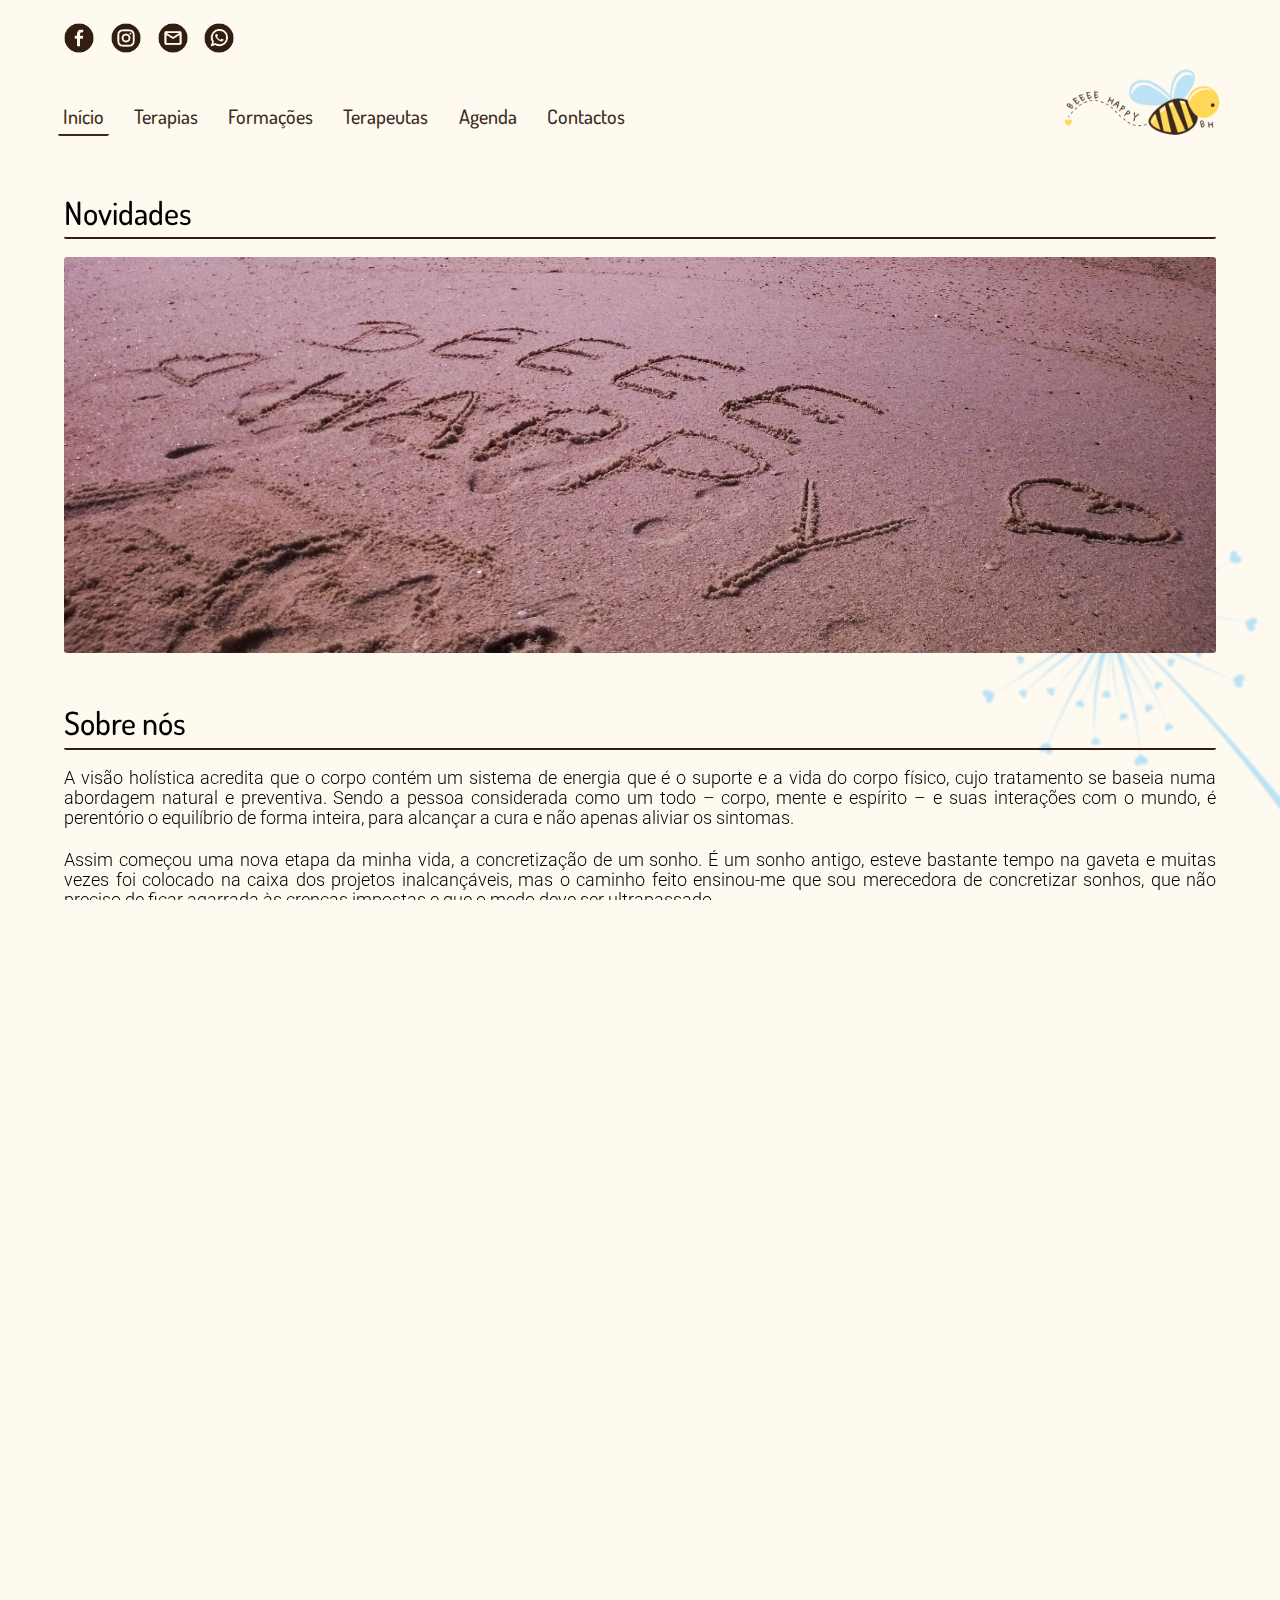
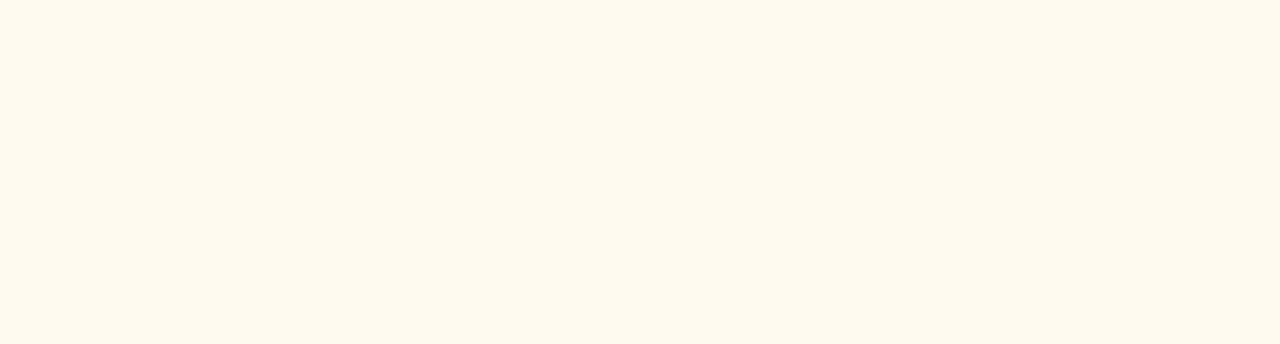
<file: index.html>
<!DOCTYPE html>
<html lang="en">

<head>
    <meta charset="UTF-8">
    <meta http-equiv="X-UA-Compatible" content="IE=edge">
    <meta name="viewport" content="width=device-width, initial-scale=1.0">
    <title>Início - Beeee Happy</title>
    <link rel="icon" href="/images/nav/icon.png">

    <link rel="preconnect" href="https://fonts.googleapis.com">
    <link rel="preconnect" href="https://fonts.gstatic.com" crossorigin>
    <link href="https://fonts.googleapis.com/css2?family=Dosis:wght@400;500;700&display=swap" rel="stylesheet">
    <link
        href="https://fonts.googleapis.com/css2?family=Roboto:ital,wght@0,300;0,400;0,500;1,300;1,400;1,500&display=swap"
        rel="stylesheet">

    <link rel="stylesheet" href="/css/common.css">
    <link rel="stylesheet" href="/css/home.css">
</head>

<body>
    <div id="pageContainer">

        <div id="pageContent">

            <div id="snsHeader">

                <ul id="snsList">

                    <li><a href="https://www.facebook.com/profile.php?id=100072306663277" target=”_blank”><img
                                src="/images/nav/fb.png" alt="" style="width: 30px;"></a></li>
                    <li><a href="https://www.instagram.com/bhappyholistico/" target=”_blank”><img
                                src="/images/nav/insta.png" alt="" style="width: 30px;"></a></li>
                    <li><a href="mailto:bhappyholistico@gmail.com" target=”_blank”><img src="/images/nav/email.png"
                                alt="" style="width: 30px;"></a></li>
                    <li><a href="https://wa.me/351910941880" target="_blank"><img src="/images/nav/wa.png" alt=""
                                style="width: 30px;"></a></li>

                </ul>

            </div>

            <nav id="navBig">
                <ul id="ulLinkBig">
                    <li class="navLink linkAtivo"><a href="index.html">Início</a></li>
                    <li class="navLink"><a href="terapias.html">Terapias</a></li>
                    <li class="navLink"><a href="formacoes.html">Formações</a></li>
                    <li class="navLink"><a href="terapeutas.html">Terapeutas</a></li>
                    <li class="navLink"><a href="eventos.html">Agenda</a></li>
                    <li class="navLink"><a href="contactos.html">Contactos</a></li>
                </ul>

                <img id="navImgBig" src="/images/nav/logo.png" alt="">
            </nav>

            <nav id="navTiny">
                <ul id="ulLinkTiny">
                    <li class="navLink linkAtivo"><a href="index.html">Início</a></li>
                    <li class="navLink"><a href="terapias.html">Terapias</a></li>
                    <li class="navLink"><a href="formacoes.html">Formações</a></li>
                    <li class="navLink"><a href="terapeutas.html">Terapeutas</a></li>
                    <li class="navLink"><a href="eventos.html">Agenda</a></li>
                    <li class="navLink"><a href="contactos.html">Contactos</a></li>
                </ul>

                <div id="hbgMenu">
                    <div class="hbgMenuStroke"></div>
                    <div class="hbgMenuStroke"></div>
                    <div class="hbgMenuStroke"></div>
                </div>

                <img id="navImgTiny" src="/images/nav/logo.png" alt="">
            </nav>

            <div id="pageSection">

                <div class="pageSectionPart">
                    <h1 class="title">Novidades</h1>

                    <div class="slideshowContainer">

                        <div class="mySlides fade">
                            <picture>
                                <source media="(max-width:650px)" srcset="/images/home/bhappy_small.png">
                                <source media="(max-width:1277px)" srcset="/images/home/bhappy_medium.png">
                                <img src="/images/home/bhappy_large.png" alt=" ">
                            </picture>
                        </div>

                        <div class="mySlides fade">
                            <picture>
                                <source media="(max-width:650px)" srcset="/images/home/main_small.jpg">
                                <source media="(max-width:1277px)" srcset="/images/home/main_medium.jpg">
                                <img src="/images/home/main_large.jpg" alt=" ">
                            </picture>
                        </div>

                        <div class="mySlides fade">
                            <picture>
                                <source media="(max-width:650px)" srcset="/images/home/2nd_small.jpg">
                                <source media="(max-width:1277px)" srcset="/images/home/2nd_medium.jpg">
                                <img src="/images/home/2nd_large.jpg" alt=" ">
                            </picture>
                        </div>

                    </div>
                </div>

                <div class="pageSectionPart">

                    <h1 class="title">Sobre nós</h1>
                    <p class="homeText">A visão holística acredita que o corpo contém um sistema de energia que é o
                        suporte
                        e a
                        vida do corpo físico, cujo tratamento se baseia numa abordagem natural e preventiva. Sendo a
                        pessoa
                        considerada como um todo – corpo, mente e espírito – e suas interações com o mundo, é perentório
                        o
                        equilíbrio de forma inteira, para alcançar a cura e não apenas aliviar os sintomas.</p>

                    <p class="homeText">Assim começou uma nova etapa da minha vida, a concretização de um sonho. É um
                        sonho
                        antigo, esteve
                        bastante tempo na gaveta e muitas vezes foi colocado na caixa dos projetos inalcançáveis, mas o
                        caminho
                        feito ensinou-me que sou merecedora de concretizar sonhos, que não preciso de ficar agarrada às
                        crenças
                        impostas e que o medo deve ser ultrapassado.</p>

                    <p class="homeText">Decidi abrir as portas do Beeee Happy para que todos aqueles que sintam o
                        chamamento
                        possam usufruir de
                        tudo aquilo que temos para oferecer, com a missão subjacente de contribuir para o encontro com a
                        verdadeira essência. À medida que são desamarradas as amarras, as cresças limitantes são
                        libertadas,
                        as
                        emoções passam a ser sentidas, tomamos consciência de onde estamos e aceitamos o processo, o
                        caminho
                        fica simplificado e transparente para crescer, evoluir e tornar o nosso Ser mais consistente com
                        a
                        nossa
                        alma, a verdadeira essência. Trata-se de uma viagem responsável de autoconhecimento que nos traz
                        a
                        certeza de que não estamos sozinhos.

                        Nada seria possível sozinha e por isso sou muito grata a todos aqueles que contribuíram para a
                        concretização deste projeto.

                        Sejam bem-vindos a esta caminhada. Estamos cá para que todos possamos continuar a evoluir.</p>

                    <p class="homeText">Muito grata,</p>

                    <img src="/images/home/signature.png" alt="" style="width: 18vmax; position: relative; left: calc(100% - 18vmax); top: -2.5vh;" >

                </div>

                <div class="pageSectionPart" id="textFlexbox">

                    <div class="partTextFlexbox">
                        <h2 class="titlePartTextFlexbox">Missão</h2>
                        <p>A missão do Beeee Happy é contribuir para o encontro com a verdadeira essência. À medida que
                            são desamarradas as amarras, as crenças limitantes são libertadas, as emoções começam a ser
                            sentidas e experienciadas, tomamos consciência de onde estamos e aceitamos o processo, o
                            caminho fica simplificado e mais transparente para crescer, evoluir e tornar o nosso ser
                            mais consistente com a nossa alma, a verdadeira essência. </p>
                    </div>

                    <div class="partTextFlexbox">
                        <h2 class="titlePartTextFlexbox">Visão</h2>
                        <p>O Beeee Happy acredita na visão holística, em que o corpo contém um sistema de energia que é
                            o suporte e a vida do corpo físico, cujo tratamento se baseia numa abordagem natural e
                            preventiva. Sendo a pessoa considerada como um todo – corpo, mente e espírito – e suas
                            interações com o mundo, é perentório o equilíbrio de forma inteira, para alcançar a cura e
                            não apenas aliviar os sintomas.</p>
                    </div>

                    <div class="partTextFlexbox">
                        <h2 class="titlePartTextFlexbox">Valores</h2>
                        <p>Com seriedade e dedicação, o Beeee Happy presta auxílio a quem procura maior consciência de
                            quem é, a quem procura navegar no mundo do autoconhecimento e dedicar-se a si próprio.
                            Com vista ao equilíbrio corpo, mente e espírito, e suas interações com o mundo, garante a
                            satisfação e confiança pela ética, profissionalismo, competência e responsabilidade
                            praticadas.
                        </p>
                    </div>

                </div>

            </div>

        </div>

        <!---RODAPÉ-->
        <footer>

            <div id="footerFlexbox">

                <div id="snsFooter">
                    <h2>Visite as nossas redes sociais!</h2>
                    <ul id="footerUl">
                        <li><a href="https://www.facebook.com/profile.php?id=100072306663277" target=”_blank”><img
                                    src="/images/footer/fb.png" alt="" style="width: 30px;"></a></li>
                        <li><a href="https://www.instagram.com/bhappyholistico/" target=”_blank”><img
                                    src="/images/footer/insta.png" alt="" style="width: 30px;"></a></li>
                        <li><a href="mailto:bhappyholistico@gmail.com" target=”_blank”><img
                                    src="/images/footer/email.png" alt="" style="width: 30px;"></a></li>
                        <li><a href="https://wa.me/351910941880" target="_blank"><img src="/images/footer/wa.png" alt=""
                                    style="width: 30px;"></a></li>
                    </ul>
                </div>

                <div id="copyright">
                    Copyright © 2022 Beeee Happy
                </div>

            </div>

        </footer>

    </div>

    <script src="/js/slideshow.js"></script>
    <script src="/js/nav.js"></script>
</body>

</html>
</file>
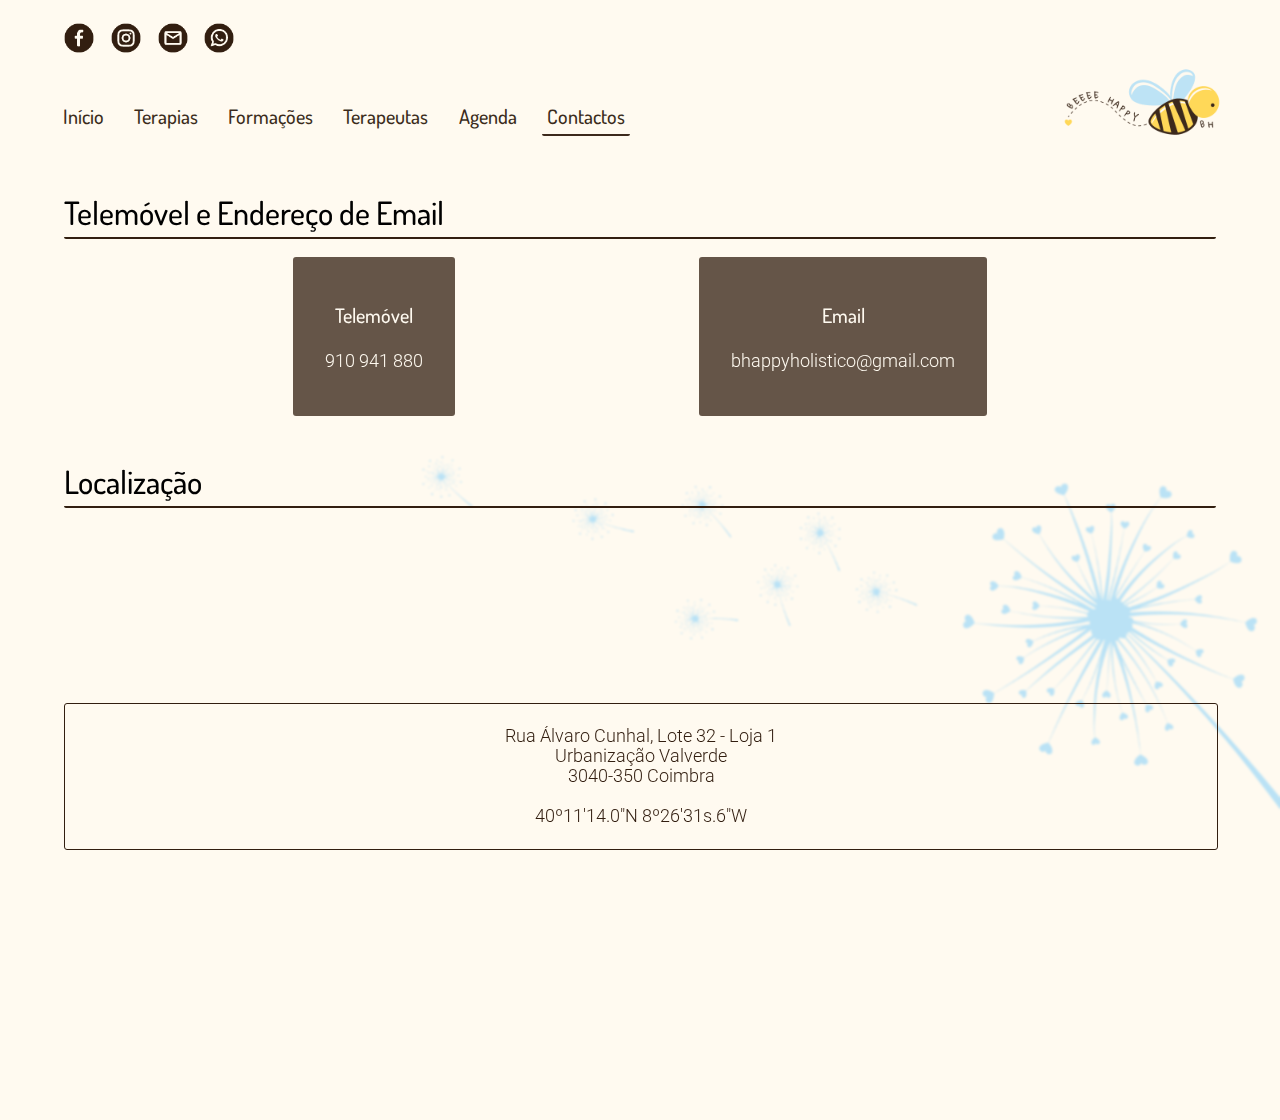
<file: contactos.html>
<!DOCTYPE html>
<html lang="en">

<head>
    <meta charset="UTF-8">
    <meta http-equiv="X-UA-Compatible" content="IE=edge">
    <meta name="viewport" content="width=device-width, initial-scale=1.0">
    <title>Contactos - Beeee Happy</title>
    <link rel="icon" href="/images/nav/icon.png">

    <link rel="preconnect" href="https://fonts.googleapis.com">
    <link rel="preconnect" href="https://fonts.gstatic.com" crossorigin>
    <link href="https://fonts.googleapis.com/css2?family=Dosis:wght@400;500;700&display=swap" rel="stylesheet">
    <link
        href="https://fonts.googleapis.com/css2?family=Roboto:ital,wght@0,300;0,400;0,500;1,300;1,400;1,500&display=swap"
        rel="stylesheet">

    <link rel="stylesheet" href="/css/common.css">
    <link rel="stylesheet" href="/css/contactos.css">
</head>

<body>

    <div id="pageContainer">

        <div id="pageContent">

            <div id="snsHeader">

                <ul id="snsList">

                    <li><a href="https://www.facebook.com/profile.php?id=100072306663277" target=”_blank”><img
                                src="/images/nav/fb.png" alt="" style="width: 30px;"></a></li>
                    <li><a href="https://www.instagram.com/bhappyholistico/" target=”_blank”><img
                                src="/images/nav/insta.png" alt="" style="width: 30px;"></a></li>
                    <li><a href="mailto:bhappyholistico@gmail.com" target=”_blank”><img src="/images/nav/email.png"
                                alt="" style="width: 30px;"></a></li>
                    <li><a href="https://wa.me/351910941880" target="_blank"><img src="/images/nav/wa.png" alt=""
                                style="width: 30px;"></a></li>

                </ul>

            </div>

            <nav id="navBig">
                <ul id="ulLinkBig">
                    <li class="navLink"><a href="index.html">Início</a></li>
                    <li class="navLink"><a href="terapias.html">Terapias</a></li>
                    <li class="navLink"><a href="formacoes.html">Formações</a></li>
                    <li class="navLink"><a href="terapeutas.html">Terapeutas</a></li>
                    <li class="navLink"><a href="eventos.html">Agenda</a></li>
                    <li class="navLink linkAtivo"><a href="contactos.html">Contactos</a></li>
                </ul>

                <img id="navImgBig" src="/images/nav/logo.png" alt="">
            </nav>

            <nav id="navTiny">
                <ul id="ulLinkTiny">
                    <li class="navLink"><a href="index.html">Início</a></li>
                    <li class="navLink"><a href="terapias.html">Terapias</a></li>
                    <li class="navLink"><a href="formacoes.html">Formações</a></li>
                    <li class="navLink"><a href="terapeutas.html">Terapeutas</a></li>
                    <li class="navLink"><a href="eventos.html">Agenda</a></li>
                    <li class="navLink linkAtivo"><a href="contactos.html">Contactos</a></li>
                </ul>

                <div id="hbgMenu">
                    <div class="hbgMenuStroke"></div>
                    <div class="hbgMenuStroke"></div>
                    <div class="hbgMenuStroke"></div>
                </div>

                <img id="navImgTiny" src="/images/nav/logo.png" alt="">
            </nav>

            <div id="pageSection">

                <div class="pageSectionPart">
                    <h1 class="title">Telemóvel e Endereço de Email</h1>

                    <div class="textFlexbox">

                        <div class="partTextFlexbox">
                            <h2 class="titlePartTextFlexbox">Telemóvel</h2>
                            <p>910 941 880</p>
                        </div>

                        <div class="partTextFlexbox">
                            <h2 class="titlePartTextFlexbox">Email</h2>
                            <p>bhappyholistico@gmail.com</p>
                        </div>
                    </div>

                </div>

                <div class="pageSectionPart">
                    <h1 class="title">Localização</h1>

                    <div class="mapouter">
                        <iframe
                        src="https://www.google.com/maps/embed?pb=!1m14!1m8!1m3!1d12191.922972392424!2d-8.4419164!3d40.187242!3m2!1i1024!2i768!4f13.1!3m3!1m2!1s0x0%3A0x80b86c6e380e6fd1!2sBeeee%20Happy%20-%20Terapias%20Hol%C3%ADsticas!5e0!3m2!1spt-PT!2spt!4v1645983751146!5m2!1spt-PT!2spt"
                            width="100%" height="100%" style="border:0; border-radius: 3px;" allowfullscreen="" loading="lazy"></iframe>
                    </div>

                    <div id="addressBox">
                        <p>Rua Álvaro Cunhal, Lote 32 - Loja 1<br>
                            Urbanização Valverde<br>
                            3040-350 Coimbra<br><br>
                            40º11'14.0"N 8º26'31s.6"W</p>
                    </div>

                </div>

            </div>

        </div>

        <footer>

            <div id="footerFlexbox">

                <div id="snsFooter">
                    <h2>Visite as nossas redes sociais!</h2>
                    <ul id="footerUl">
                        <li><a href="https://www.facebook.com/profile.php?id=100072306663277" target=”_blank”><img
                                    src="/images/footer/fb.png" alt="" style="width: 30px;"></a></li>
                        <li><a href="https://www.instagram.com/bhappyholistico/" target=”_blank”><img
                                    src="/images/footer/insta.png" alt="" style="width: 30px;"></a></li>
                        <li><a href="mailto:bhappyholistico@gmail.com" target=”_blank”><img
                                    src="/images/footer/email.png" alt="" style="width: 30px;"></a></li>
                        <li><a href="https://wa.me/351910941880" target="_blank"><img src="/images/footer/wa.png" alt=""
                                    style="width: 30px;"></a></li>
                    </ul>
                </div>

                <div id="copyright">
                    Copyright © 2022 Beeee Happy
                </div>

            </div>

        </footer>

    </div>

    <script src="/js/nav.js"></script>
</body>

</html>
</file>
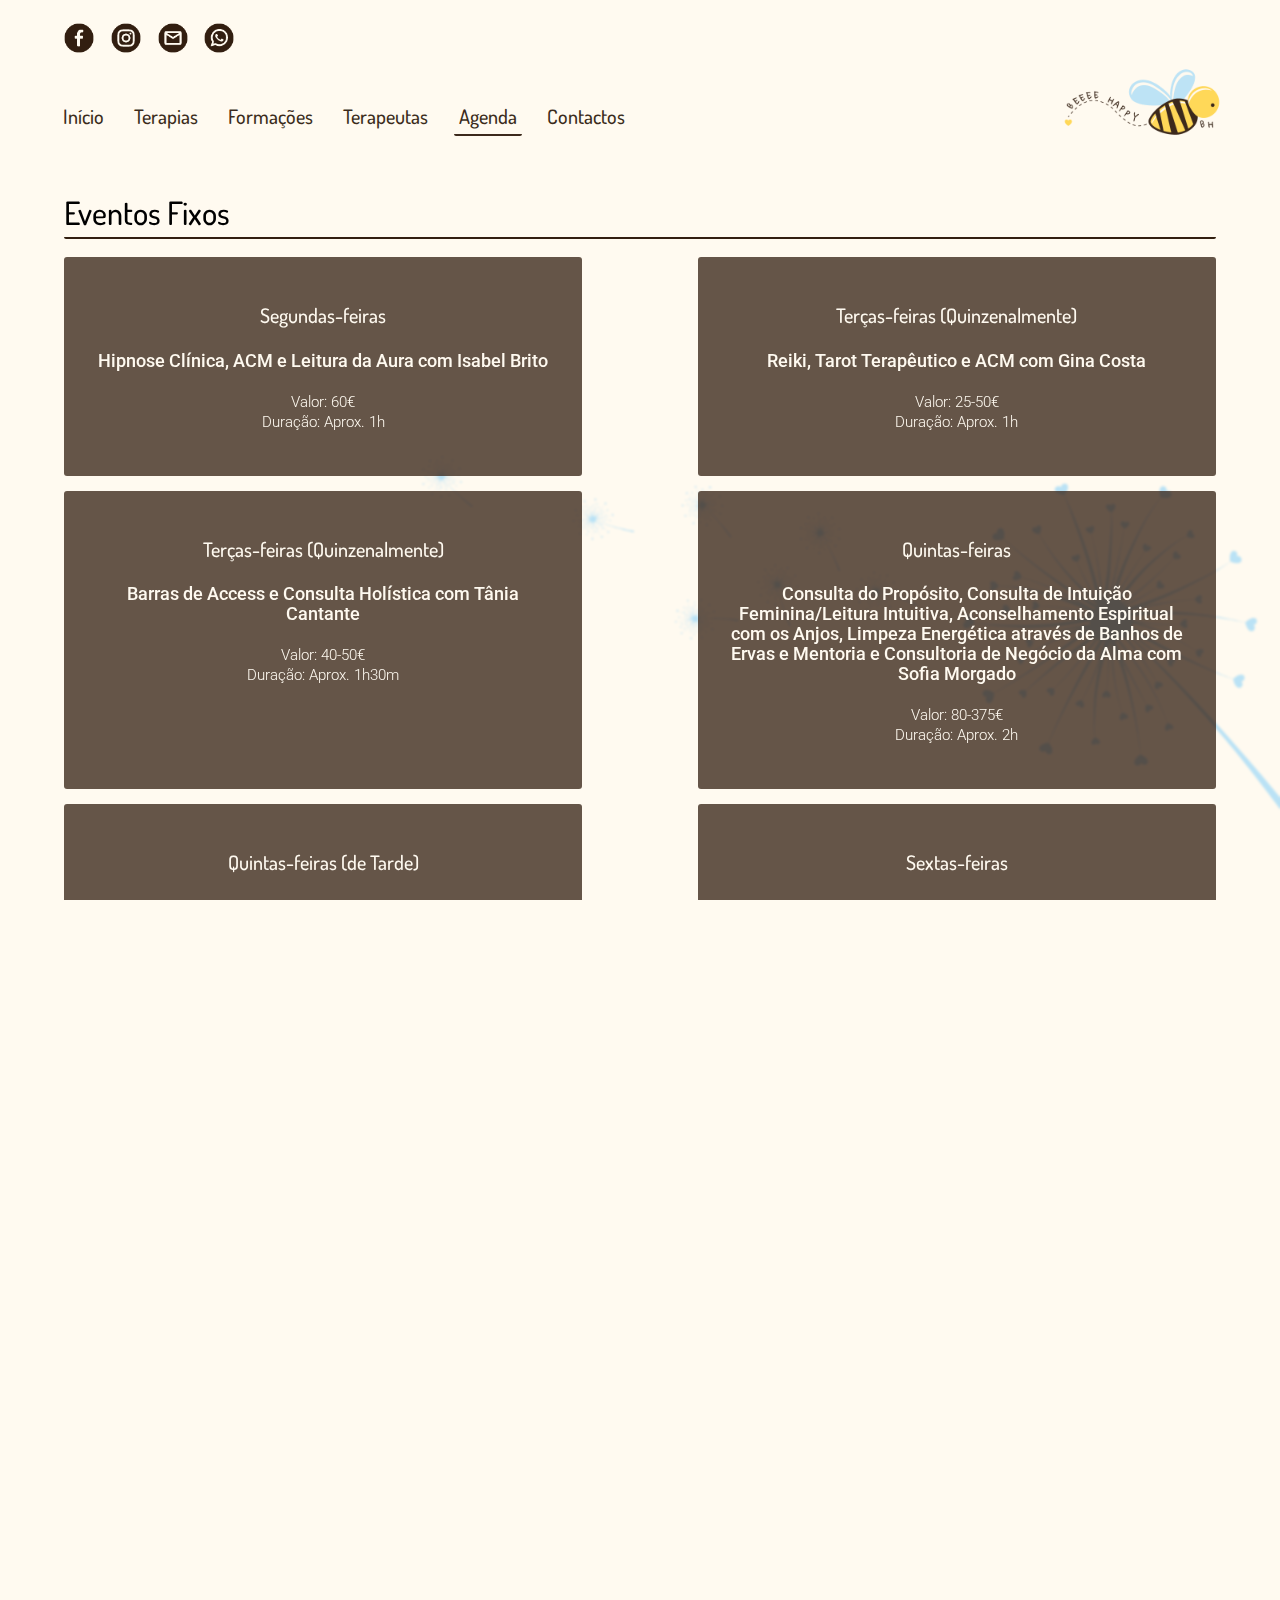
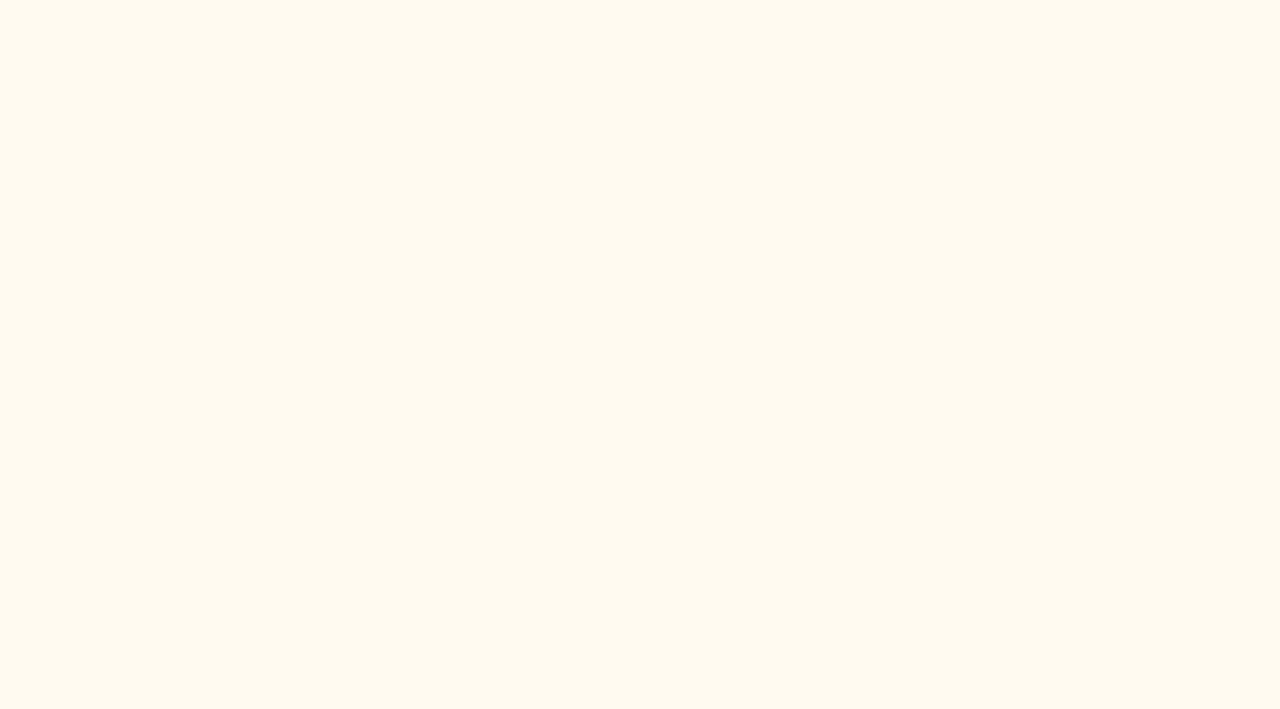
<file: eventos.html>
<!DOCTYPE html>
<html lang="en">
  <head>
    <meta charset="UTF-8" />
    <meta http-equiv="X-UA-Compatible" content="IE=edge" />
    <meta name="viewport" content="width=device-width, initial-scale=1.0" />
    <title>Agenda - Beeee Happy</title>
    <link rel="icon" href="/images/nav/icon.png" />

    <link rel="preconnect" href="https://fonts.googleapis.com" />
    <link rel="preconnect" href="https://fonts.gstatic.com" crossorigin />
    <link
      href="https://fonts.googleapis.com/css2?family=Dosis:wght@400;500;700&display=swap"
      rel="stylesheet"
    />
    <link
      href="https://fonts.googleapis.com/css2?family=Roboto:ital,wght@0,300;0,400;0,500;1,300;1,400;1,500&display=swap"
      rel="stylesheet"
    />

    <link rel="stylesheet" href="/css/common.css" />
    <link rel="stylesheet" href="/css/eventos.css" />
  </head>

  <body>
    <div id="pageContainer">
      <div id="pageContent">
        <div id="snsHeader">
          <ul id="snsList">
            <li>
              <a
                href="https://www.facebook.com/profile.php?id=100072306663277"
                target="”_blank”"
                ><img src="/images/nav/fb.png" alt="" style="width: 30px"
              /></a>
            </li>
            <li>
              <a
                href="https://www.instagram.com/bhappyholistico/"
                target="”_blank”"
                ><img src="/images/nav/insta.png" alt="" style="width: 30px"
              /></a>
            </li>
            <li>
              <a href="mailto:bhappyholistico@gmail.com" target="”_blank”"
                ><img src="/images/nav/email.png" alt="" style="width: 30px"
              /></a>
            </li>
            <li>
              <a href="https://wa.me/351910941880" target="_blank"
                ><img src="/images/nav/wa.png" alt="" style="width: 30px"
              /></a>
            </li>
          </ul>
        </div>

        <nav id="navBig">
          <ul id="ulLinkBig">
            <li class="navLink"><a href="index.html">Início</a></li>
            <li class="navLink"><a href="terapias.html">Terapias</a></li>
            <li class="navLink"><a href="formacoes.html">Formações</a></li>
            <li class="navLink"><a href="terapeutas.html">Terapeutas</a></li>
            <li class="navLink linkAtivo"><a href="eventos.html">Agenda</a></li>
            <li class="navLink"><a href="contactos.html">Contactos</a></li>
          </ul>

          <img id="navImgBig" src="/images/nav/logo.png" alt="" />
        </nav>

        <nav id="navTiny">
          <ul id="ulLinkTiny">
            <li class="navLink"><a href="index.html">Início</a></li>
            <li class="navLink"><a href="terapias.html">Terapias</a></li>
            <li class="navLink"><a href="formacoes.html">Formações</a></li>
            <li class="navLink"><a href="terapeutas.html">Terapeutas</a></li>
            <li class="navLink linkAtivo"><a href="eventos.html">Agenda</a></li>
            <li class="navLink"><a href="contactos.html">Contactos</a></li>
          </ul>

          <div id="hbgMenu">
            <div class="hbgMenuStroke"></div>
            <div class="hbgMenuStroke"></div>
            <div class="hbgMenuStroke"></div>
          </div>

          <img id="navImgTiny" src="/images/nav/logo.png" alt="" />
        </nav>

        <div id="pageSection">
          <div class="pageSectionPart">
            <h1 class="title">Eventos Fixos</h1>
            <div class="textFlexbox">
              <div class="partTextFlexbox">
                <h2 class="titlePartTextFlexbox">Segundas-feiras</h2>
                <p>
                  <b>Hipnose Clínica, ACM e Leitura da Aura com Isabel Brito</b>
                  <small
                    ><br /><br />Valor: 60€ <br />Duração: Aprox. 1h</small
                  >
                </p>
              </div>

              <div class="partTextFlexbox">
                <h2 class="titlePartTextFlexbox">
                  Terças-feiras (Quinzenalmente)
                </h2>
                <p>
                  <b
                    >Reiki, Tarot Terapêutico e ACM com Gina Costa</b
                  >
                  <small
                    ><br /><br />Valor: 25-50€ <br />Duração: Aprox. 1h</small
                  >
                </p>
              </div>

              <div class="partTextFlexbox">
                <h2 class="titlePartTextFlexbox">
                  Terças-feiras (Quinzenalmente)
                </h2>
                <p>
                  <b
                    >Barras de Access e Consulta Holística com Tânia Cantante</b
                  >
                  <small
                    ><br /><br />Valor: 40-50€ <br />Duração: Aprox.
                    1h30m</small
                  >
                </p>
              </div>

              <div class="partTextFlexbox">
                <h2 class="titlePartTextFlexbox">Quintas-feiras</h2>
                <p>
                  <b
                    >Consulta do Propósito, Consulta de Intuição
                    Feminina/Leitura Intuitiva, Aconselhamento Espiritual com os
                    Anjos, Limpeza Energética através de Banhos de Ervas e
                    Mentoria e Consultoria de Negócio da Alma com Sofia
                    Morgado</b
                  >
                  <small
                    ><br /><br />Valor: 80-375€ <br />Duração: Aprox. 2h</small
                  >
                </p>
              </div>

              <div class="partTextFlexbox">
                <h2 class="titlePartTextFlexbox">Quintas-feiras (de Tarde)</h2>
                <p>
                  <b
                    >Reflexologia Podal e Terapia Termo-auricular com Mariana
                    Pratas</b
                  >
                  <small
                    ><br /><br />Valor: 30€ <br />Duração: Aprox. 1h15m</small
                  >
                </p>
              </div>

              <div class="partTextFlexbox">
                <h2 class="titlePartTextFlexbox">Sextas-feiras</h2>
                <p>
                  <b
                    >Mapa Astral e Numerologia com Liseta
                    Gaspar</b
                  >
                  <small
                    ><br /><br />Valor: 80€ <br />Duração: Aprox.
                    1h30m</small
                  >
                </p>
              </div>

              <div class="partTextFlexbox">
                <h2 class="titlePartTextFlexbox">Sextas-feiras (de Tarde)</h2>
                <p>
                  <b
                    >Leitura da Aura, ACM, Beeee Essência, Massagem de
                    Relaxamento, Massagem Energética e Registos Akáshicos
                    com Margarida Gonçalves</b
                  >
                  <small><br /><br />Valor: 20-40€ <br />Duração: Aprox. 1h</small>
                </p>
              </div>

              <div class="partTextFlexbox">
                <h2 class="titlePartTextFlexbox">Sábados</h2>
                <p>
                  <b>Biofeedback com Dra. Ana Paula Mendes</b>
                  <small
                    ><br /><br />Valor: 60€ <br />Duração: Aprox. 1h30m</small
                  >
                </p>
              </div>

              <div class="partTextFlexbox">
                <h2 class="titlePartTextFlexbox">Sábados</h2>
                <p>
                  <b
                    >Leitura da Aura, ACM, Beeee Essência, Massagem de
                    Relaxamento, Massagem Energética e Registos Akáshicos
                    com Margarida Gonçalves</b
                  >
                  <small><br /><br />Valor: 20-40€ <br />Duração: Aprox. 1h</small>
                </p>
              </div>
            </div>
          </div>

          <div class="pageSectionPart">
            <h1 class="title">Eventos Pontuais</h1>
            <div class="textFlexbox">

          <div class="partTextFlexbox">
            <h2 class="titlePartTextFlexbox">6 de Outubro</h2>
            <p>
              <b
                >Concerto Meditativo com Licínio Fellerun</b
              >
              <small>
                <br />Uma experiência única e profunda que promove relaxamento, sensação de paz e bem-estar, fortalecendo o sistema nervoso, equilibrando os chakras e aumentando a energia vital.
                <br>As vagas são limitadas e todos os participantes devem trazer o seu próprio material (roupa quente e confortável, colchão, manta e almofada).
                <br />
                <br />Valor: 15€ <br />Horário: 20h00-21h30
                </small
              >
            </p>
          </div>

            <div class="partTextFlexbox">
              <h2 class="titlePartTextFlexbox">7 de Outubro</h2>
              <p>
                <b
                  >Constelações Familiares em Grupo com Licínio Fellerun</b
                >
                <small>
                  <br />Através desta prática terapêutica é possível resolver conflitos familiares que atravessam gerações, ressignificando crenças, bloqueios e dores.
                  <br>Cada um é livre de decidir o tempo que quer permanecer (manhã/tarde/dia completo) e se quer constelar o seu tema ou assistir/participar nas constelações de outros temas.
                  <br />
                  <br />Valor: 65€ para constelar e 20€ para participar/assistir.
                  </small
                >
              </p>
            </div>

            </div>
          </div>
        </div>
      </div>

      <footer>
        <div id="footerFlexbox">
          <div id="snsFooter">
            <h2>Visite as nossas redes sociais!</h2>
            <ul id="footerUl">
              <li>
                <a
                  href="https://www.facebook.com/profile.php?id=100072306663277"
                  target="”_blank”"
                  ><img src="/images/footer/fb.png" alt="" style="width: 30px"
                /></a>
              </li>
              <li>
                <a
                  href="https://www.instagram.com/bhappyholistico/"
                  target="”_blank”"
                  ><img
                    src="/images/footer/insta.png"
                    alt=""
                    style="width: 30px"
                /></a>
              </li>
              <li>
                <a href="mailto:bhappyholistico@gmail.com" target="”_blank”"
                  ><img
                    src="/images/footer/email.png"
                    alt=""
                    style="width: 30px"
                /></a>
              </li>
              <li>
                <a href="https://wa.me/351910941880" target="_blank"
                  ><img src="/images/footer/wa.png" alt="" style="width: 30px"
                /></a>
              </li>
            </ul>
          </div>

          <div id="copyright">Copyright © 2022 Beeee Happy</div>
        </div>
      </footer>
    </div>

    <script src="/js/nav.js"></script>
  </body>
</html>
</file>
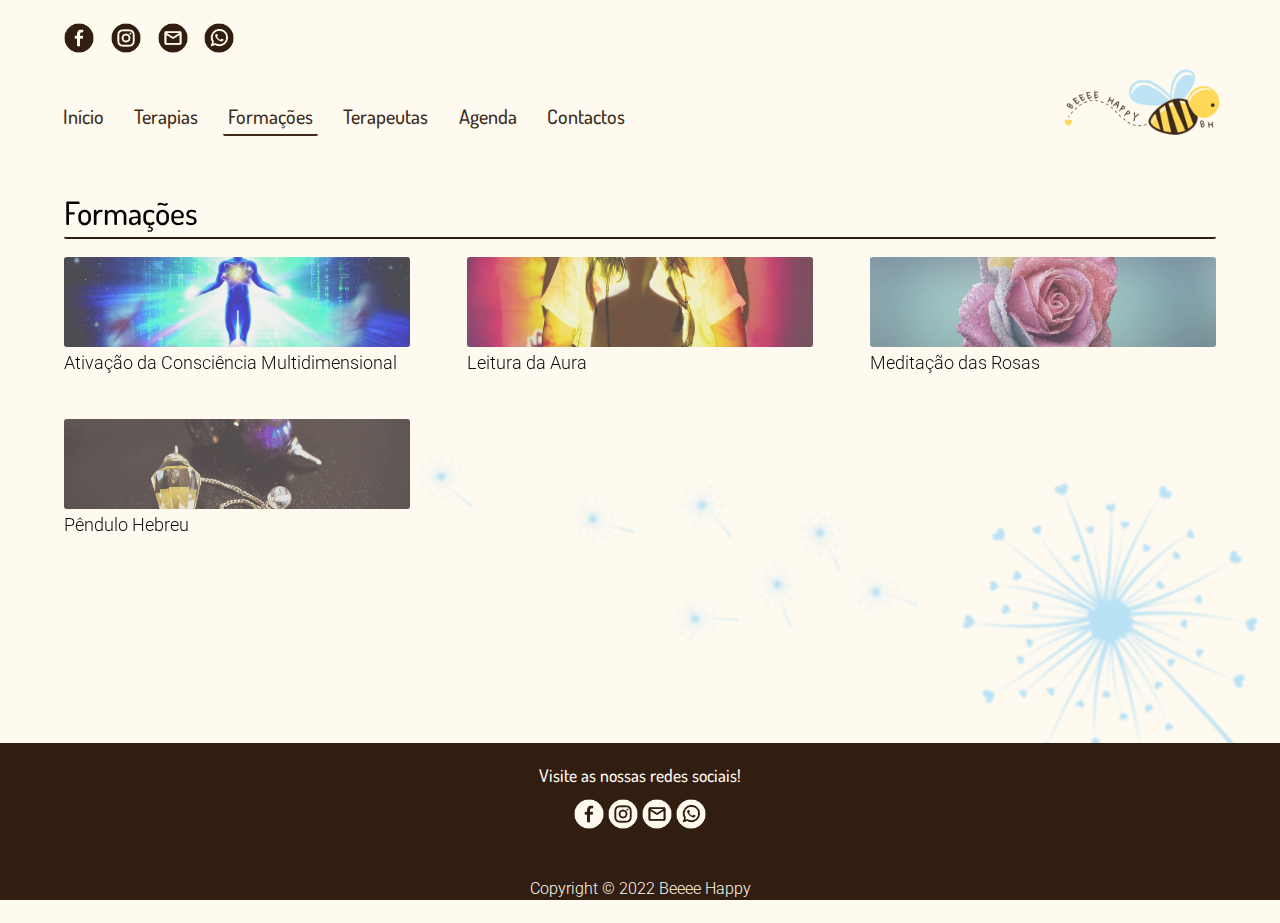
<file: formacoes.html>
<!DOCTYPE html>
<html lang="en">

<head>
    <meta charset="UTF-8">
    <meta http-equiv="X-UA-Compatible" content="IE=edge">
    <meta name="viewport" content="width=device-width, initial-scale=1.0">
    <title>Formações - Beeee Happy</title>
    <link rel="icon" href="/images/nav/icon.png">

    <link rel="preconnect" href="https://fonts.googleapis.com">
    <link rel="preconnect" href="https://fonts.gstatic.com" crossorigin>
    <link href="https://fonts.googleapis.com/css2?family=Dosis:wght@400;500;700&display=swap" rel="stylesheet">
    <link
        href="https://fonts.googleapis.com/css2?family=Roboto:ital,wght@0,300;0,400;0,500;1,300;1,400;1,500&display=swap"
        rel="stylesheet">

    <link rel="stylesheet" href="/css/common.css">
    <link rel="stylesheet" href="/css/tf.css">
    <link rel="stylesheet" href="/css/formacoes.css">
</head>

<body>

    <div id="pageContainer">
        <div id="pageContent">

            <div id="snsHeader">
                <ul id="snsList">
                    <li><a href="https://www.facebook.com/profile.php?id=100072306663277" target=”_blank”><img
                                src="/images/nav/fb.png" alt="" style="width: 30px;"></a></li>
                    <li><a href="https://www.instagram.com/bhappyholistico/" target=”_blank”><img
                                src="/images/nav/insta.png" alt="" style="width: 30px;"></a></li>
                    <li><a href="mailto:bhappyholistico@gmail.com" target=”_blank”><img src="/images/nav/email.png"
                                alt="" style="width: 30px;"></a></li>
                    <li><a href="https://wa.me/351910941880" target="_blank"><img src="/images/nav/wa.png" alt=""
                                style="width: 30px;"></a></li>
                </ul>
            </div>

            <nav id="navBig">
                <ul id="ulLinkBig">
                    <li class="navLink"><a href="index.html">Início</a></li>
                    <li class="navLink"><a href="terapias.html">Terapias</a></li>
                    <li class="navLink linkAtivo"><a href="formacoes.html">Formações</a></li>
                    <li class="navLink"><a href="terapeutas.html">Terapeutas</a></li>
                    <li class="navLink"><a href="eventos.html">Agenda</a></li>
                    <li class="navLink"><a href="contactos.html">Contactos</a></li>
                </ul>

                <img id="navImgBig" src="/images/nav/logo.png" alt="">
            </nav>

            <nav id="navTiny">
                <ul id="ulLinkTiny">
                    <li class="navLink"><a href="index.html">Início</a></li>
                    <li class="navLink"><a href="terapias.html">Terapias</a></li>
                    <li class="navLink linkAtivo"><a href="formacoes.html">Formações</a></li>
                    <li class="navLink"><a href="terapeutas.html">Terapeutas</a></li>
                    <li class="navLink"><a href="eventos.html">Agenda</a></li>
                    <li class="navLink"><a href="contactos.html">Contactos</a></li>
                </ul>

                <div id="hbgMenu">
                    <div class="hbgMenuStroke"></div>
                    <div class="hbgMenuStroke"></div>
                    <div class="hbgMenuStroke"></div>
                </div>

                <img id="navImgTiny" src="/images/nav/logo.png" alt="">
            </nav>



            <div id="pageSection">
                <div class="pageSectionPart">
                    <h1 class="title">Formações</h1>

                    <ul id="buttonBox">

                        <li>
                            <div class="buttonDiv" id="acm">
                                <div class="fadeAnimation"></div>
                                <h1 class="tfTitle">Ativação da Consciência Multidimensional</h1>
                            </div>
                        </li>

                        <li>
                            <div class="buttonDiv" id="leitura">
                                <div class="fadeAnimation"></div>
                                <h1 class="tfTitle">Leitura da Aura</h1>
                            </div>
                        </li>

                        <li>
                            <div class="buttonDiv" id="rosas">
                                <div class="fadeAnimation"></div>
                                <h1 class="tfTitle">Meditação das Rosas</h1>
                            </div>
                        </li>

                        <li>
                            <div class="buttonDiv" id="pendulo">
                                <div class="fadeAnimation"></div>
                                <h1 class="tfTitle">Pêndulo Hebreu</h1>
                            </div>
                        </li>

                    </ul>

                </div>

            </div>

            <div id="bgPopup">

                <div class="popup" id="popupAcm">
                    <div class="divButtonClose">
                        <h2 class="buttonClose" id="buttonCloseAcm">X</h2>
                    </div>
                    <div class="imgPopup" id="imgPopupAcm"></div>
                    <div class="popupContent">
                        <h1 class="popupTitle">Ativação da Consciência Multidimensional (ACM)</h1>
                        <ul class="popupList">
                            <li class="terapeutaName">Licínio Fellerun</li>
                            <li class="terapiaMoney">180€ (nível I)</li>
                            <li class="terapiaMoney">250€ (nível II)</li>
                            <li class="terapiaTime">Novas datas a anunciar</li>
                        </ul>
                        <p>A Ativação da Consciência Multidimensional (ACM) é uma terapia apoiada na Nova Energia,
                            disponível no planeta desde 2013. Esta ferramenta existe para elevar o estado de consciência
                            e permite, de uma forma simples, eficaz e rápida, ajudar a cortar velhos padrões de energia
                            e identificar e eliminar vibrações e energias do campo magnético que provocam desequilíbrio
                            energético. </p>

                        <p>Assumindo a verdadeira essência, criando uma nova realidade, a cura física, mental, emocional
                            e espiritual é consumada, abrindo, desta forma, caminhos em todas as áreas da vida. </p>

                        <p>Para assumir a vibração desta amplitude energética, vamos ao consciente e inconsciente
                            potenciar a capacidade de cocriação, bloqueando a negatividade emocional, manipulação,
                            inveja, magias, entre outros. Todos os seres têm um potencial extraordinário de cura mas nem
                            todos o assumem.
                            <br><br>

                            Neste curso vamos aprender a:<br>

                        <ul class="textList">
                            <li>- Cortar com diferentes tipos de energia;</li>
                            <li>- Cortar com determinados padrões de comportamento, projeções e emoções;</li>
                            <li>- Eliminar interferências mediúnicas indesejadas;</li>
                            <li>- Eliminar magias, encostos, chips;</li>
                            <li>- Equilibrar o campo energético;</li>
                            <li>- Elevar a vibração;</li>
                            <li>- Potenciar a capacidade de regeneração do corpo, fortalecendo o sistema imunitário;</li>
                            <li>- Potenciar o campo magnético para atrair ou gerar padrões energéticos melhores e mais fortes;</li>
                            <li>- Fortalecer a Merkaba e Tubo Intraestelar.</li>
                        </ul>
                        </p>

                    </div>
                </div>

                <div class="popup" id="popupLeitura">
                    <div class="divButtonClose">
                        <h2 class="buttonClose" id="buttonCloseLeitura">X</h2>
                    </div>
                    <div class="imgPopup" id="imgPopupLeitura"></div>
                    <div class="popupContent">
                        <h1 class="popupTitle">Leitura da Aura</h1>
                        <ul class="popupList">
                            <li class="terapeutaName">Licínio Fellerun</li>
                            <li class="terapiaMoney">180€ por módulo</li>
                            <li class="terapiaTime">de 8 de julho a 10 de dezembro</li>
                        </ul>
                        <p>A Leitura da Aura Alquímica®, marca registada desde 2006 por João Pires, é uma ferramenta de autoconhecimento que permite o crescimento pessoal e, por consequência, uma transformação pessoal. 

                            Frequentar o curso de leitura de aura Alquímica, permite-te abrir uma nova porta para o teu desenvolvimento interior, facilitando o caminho pessoal, com prosperidade, cocriação e maior consciência. 
                            
                            Durante a formação, vamos desmistificar a perceção e transmutação de energia, como um dom ou característica apenas disponíveis para alguns seres. 
                            
                            A formação é composta por 5 módulos, sendo o primeiro módulo independente (Meditação das Rosas) e indispensável para frequentar o curso. </p>

                        <p>Durante o curso serão desenvolvidas:<br>

                        <ul class="textList">
                            <li>- Técnicas de auto-observação, potenciando o autoconhecimento; </li>
                            <li>- Capacidade de percecionar a Aura e os Chacras; </li>
                            <li>- Técnicas para aumentar vibração energética; </li>
                            <li>- Capacidade de sentir intenções externas; </li>
                            <li>- Capacidade de compreender e aprofundar a ligação Corpo, Mente Espírito; </li>
                            <li>- Técnicas de Cura energética; </li>
                            <li>- Capacidade de aumentar e clarificar a sua intuição. </li>
                        </ul>
                        </p>

                        <p>Datas:<br>

                            <ul class="textList">
                                <li>- 8 e 9 julho - Meditação das Rosas (independente) </li>
                                <li>- 9 e 10 de setembro</li>
                                <li>- 7 e 8 de outubro</li>
                                <li>- 11 e 12 de novembro </li>
                                <li>- 9 e 10 de dezembro  </li>
                            </ul>
                            </p>

                    </div>
                </div>

                <div class="popup" id="popupRosas">
                    <div class="divButtonClose">
                        <h2 class="buttonClose" id="buttonCloseRosas">X</h2>
                    </div>
                    <div class="imgPopup" id="imgPopupRosas"></div>
                    <div class="popupContent">
                        <h1 class="popupTitle">Meditação das Rosas</h1>
                        <ul class="popupList">
                            <li class="terapeutaName">Licínio Fellerun</li>
                            <li class="terapiaMoney">180€</li>
                            <li class="terapiaTime">8 e 9 de julho</li>
                        </ul>
                        <p>A Meditação das Rosas é uma meditação ativa de visualizações simples, considerada uma das
                            ferramentas de limpeza de energia e proteção da aura mais poderosa que, quando usada
                            diariamente contribui para o equilíbrio interior. Trata-se de uma técnica intensa de conexão
                            com o nosso interior, como ser de luz que somos. </p>

                        <p>A leitura do campo energético facilita um aumento de consciencialização pessoal e de
                            autoconhecimento, abrindo portas a uma nova perspetiva de nós próprios e do percurso que
                            estamos a percorrer. </p>

                        <p>Integrando a Meditação das Rosas no dia-a-dia abrimos um portal à nossa consciência:
                            identificamos e limpamos padrões, crenças e programações limitantes da nossa experiência
                            neste plano físico; e alcançamos mudanças significativas (maior leveza, mais energia, mais
                            amor e compaixão pelas pessoas, maior neutralidade e clareza, maior compreensão das
                            dinâmicas e armadilhas energéticas). Esta prática abre espaço para energias de coragem,
                            aceitação, alegria, liberdade, o que permite que tenhamos mais força para compreender a
                            nossa missão e alcançar os nossos sonhos, vivendo com mais felicidade, paz interior e
                            autorrealização! <br><br>

                            Neste curso vamos aprender a:<br>

                        <ul class="textList">
                            <li>- Aumentar a conexão a Gaia e ao Universo;</li>
                            <li>- Tomar consciência dos Chacras e Aura;</li>
                            <li>- Limpar Chacras e Aura;</li>
                            <li>- Aumentar a consciência do Eu Sou Interior;</li>
                            <li>- Aprender técnicas de proteção, separação e observação da
                                energia;</li>
                            <li>- Potenciar foco e assertividade nas metas de autorrealização e
                                felicidade.</li>
                        </ul>
                        </p>
                        <br>

                        <p>A Meditação das Rosas é a base de um leitor de aura. Embora seja um módulo independente, abre
                            o caminho a todos que queiram aprofundar capacidades dentro do método de Leitura de Aura
                            Alquímica®. </p>

                    </div>
                </div>

                <div class="popup" id="popupPendulo">
                    <div class="divButtonClose">
                        <h2 class="buttonClose" id="buttonClosePendulo">X</h2>
                    </div>
                    <div class="imgPopup" id="imgPopupPendulo"></div>
                    <div class="popupContent">
                        <h1 class="popupTitle">Pêndulo Hebreu</h1>
                        <ul class="popupList">
                            <li class="terapeutaName">Carla Silva</li>
                            <li class="terapiaMoney">130€ (acresce 20€ para quem pretender pêndulo e impressão do material do curso) </li>
                            <li class="terapiaTime">Novas datas a anunciar</li>
                        </ul>
                        <p> O Pêndulo Hebreu é uma ferramenta considerada de “Alta Tecnologia” dentro da Radiestesia. 

                            O Pêndulo Hebreu vem dos antigos cabalistas, e foi redescoberto por Pierre Gelly, um radiestesista francês do século XX. 
                            
                            Este pêndulo irradia a energia das palavras hebraicas que produzem uma mudança da frequência vibratória dos nossos corpos energéticos, chegando até ao nosso ADN, equilibrando a energia dos órgãos afetados e “apagando” a informação da doença.  
                            
                            É uma ferramenta que pode ser usada, tanto a nível pessoal como a nível terapêutico, em conjunto com outras terapias. 
                            
                            Este instrumento permite harmonizar as alterações físicas e emocionais e detetar os desequilíbrios (doenças) antes de se manifestarem no corpo físico. 
                            
                            <br><br>

                            Neste curso vamos aprender a:  <br>

                        <ul class="textList">
                            <li>- Detetar e limpar energeticamente: miasmas, mau-olhado, VE, magias, alma perdida, chips e implantes;</li>
                            <li>- Equilibrar chacras; </li>
                            <li>- Selamento áurico; </li>
                            <li>- Protocolo para animais; </li>
                            <li>- Protocolo para ambientes. </li>
                        </ul>
                        </p>
                    </div>
                </div>

            </div>

        </div>

        <footer>

            <div id="footerFlexbox">

                <div id="snsFooter">
                    <h2>Visite as nossas redes sociais!</h2>
                    <ul id="footerUl">
                        <li><a href="https://www.facebook.com/profile.php?id=100072306663277" target=”_blank”><img
                                    src="/images/footer/fb.png" alt="" style="width: 30px;"></a></li>
                        <li><a href="https://www.instagram.com/bhappyholistico/" target=”_blank”><img
                                    src="/images/footer/insta.png" alt="" style="width: 30px;"></a></li>
                        <li><a href="mailto:bhappyholistico@gmail.com" target=”_blank”><img
                                    src="/images/footer/email.png" alt="" style="width: 30px;"></a></li>
                        <li><a href="https://wa.me/351910941880" target="_blank"><img src="/images/footer/wa.png" alt=""
                                    style="width: 30px;"></a></li>
                    </ul>
                </div>

                <div id="copyright">
                    Copyright © 2022 Beeee Happy
                </div>

            </div>

        </footer>

    </div>
    <script src="/js/nav.js"></script>
    <script src="/js/popupFormacoes.js"></script>
</body>

</html>
</file>
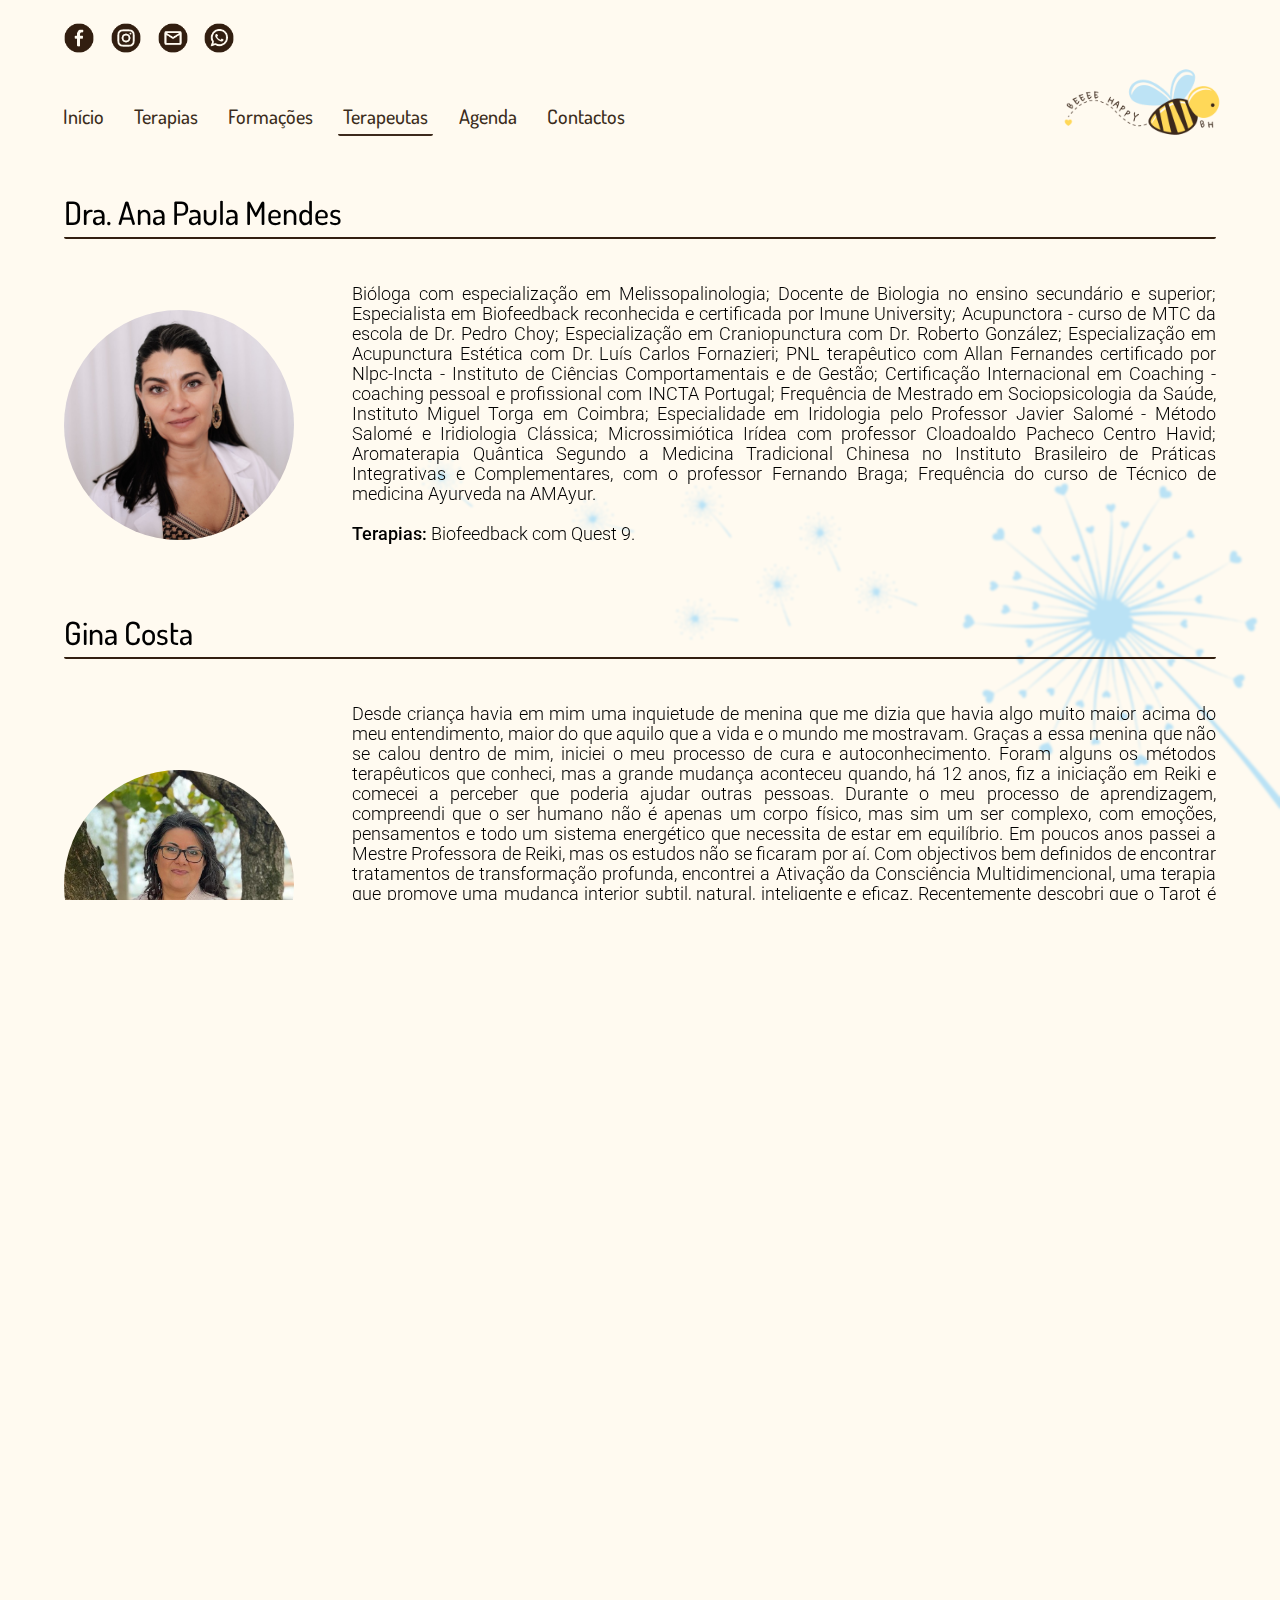
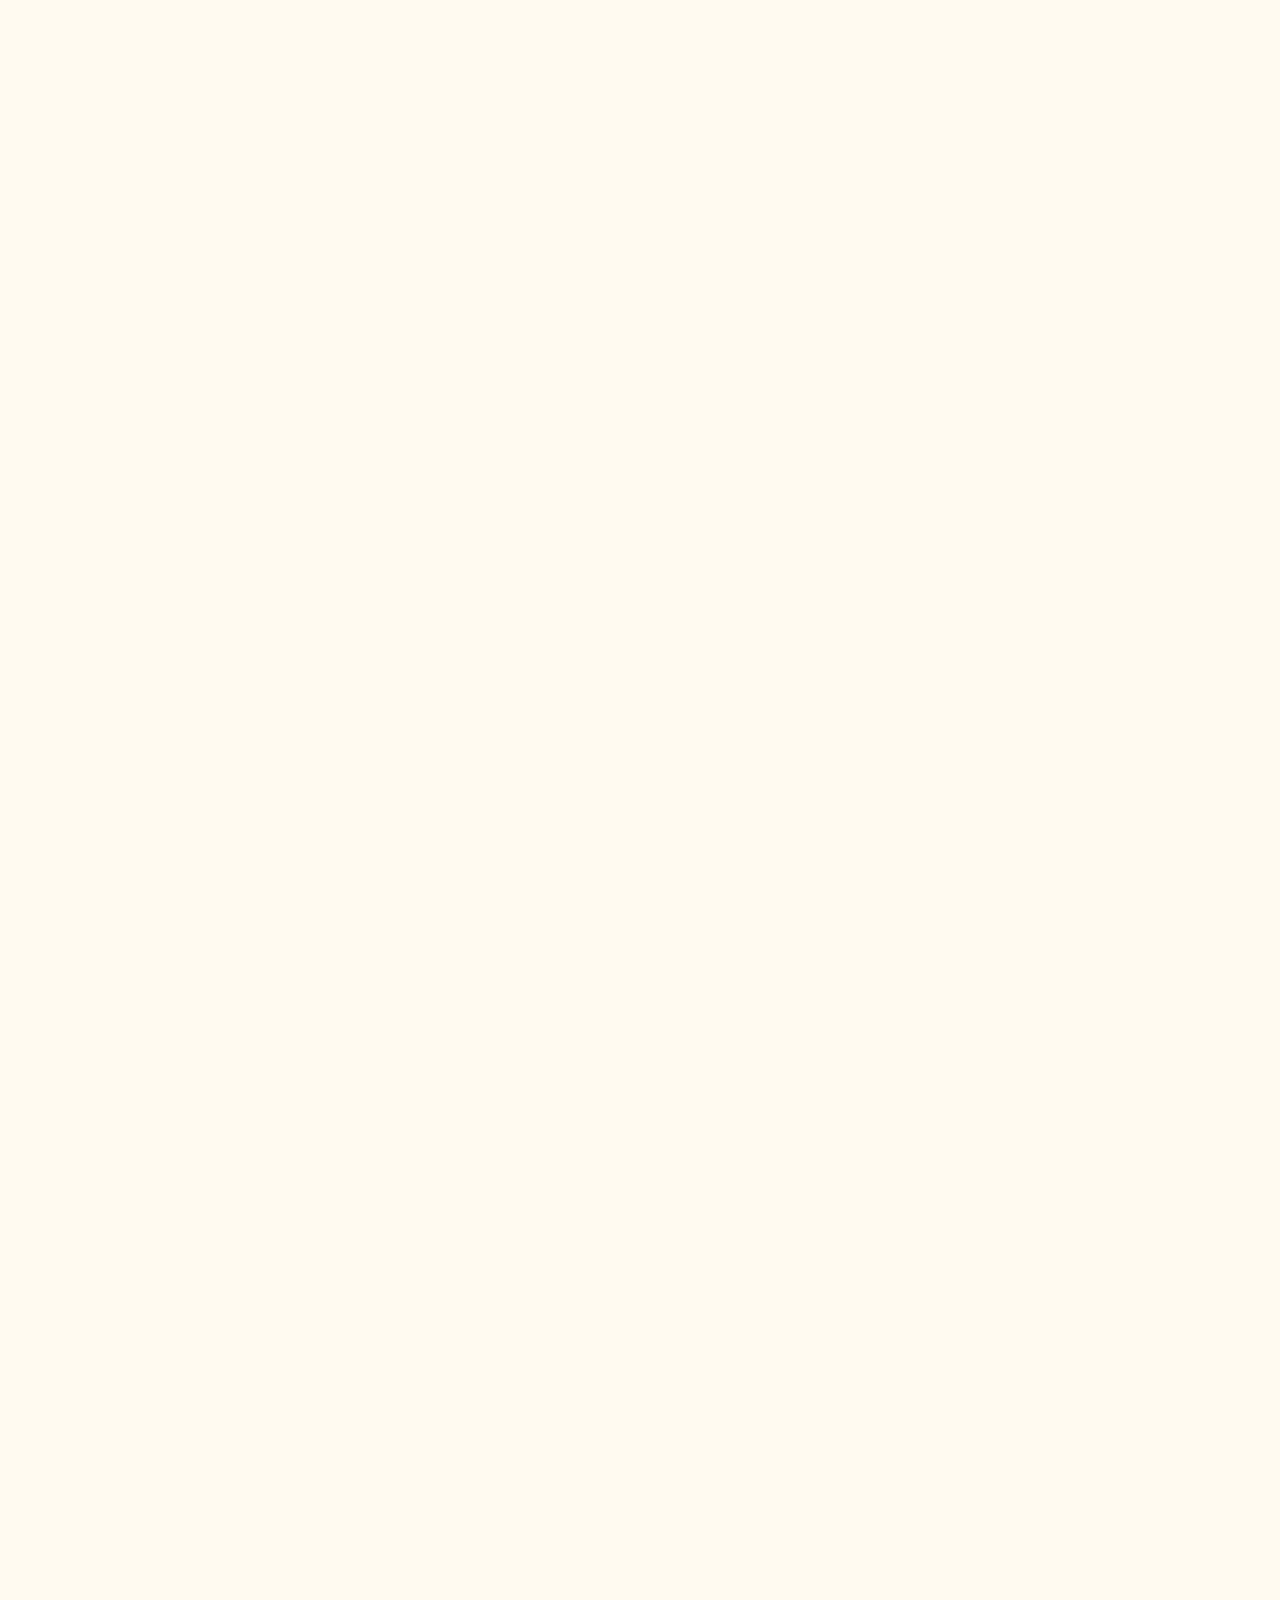
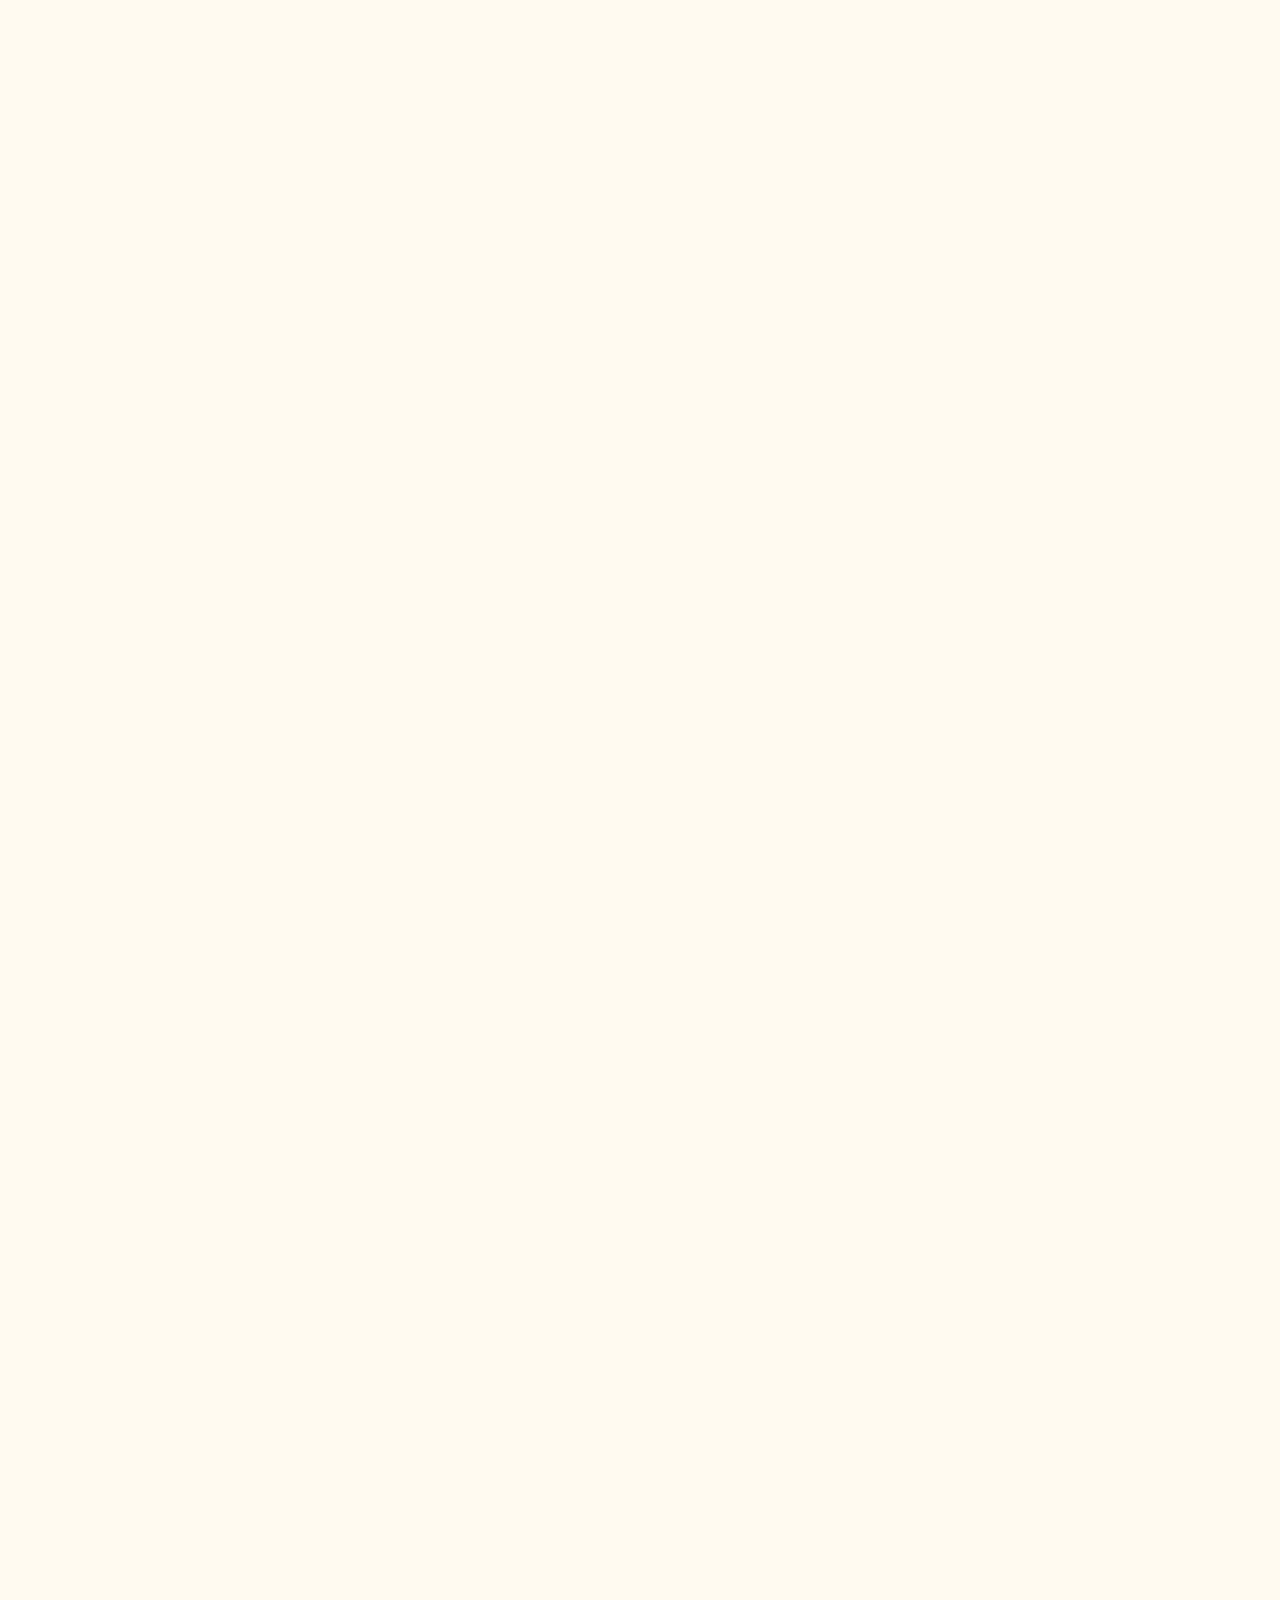
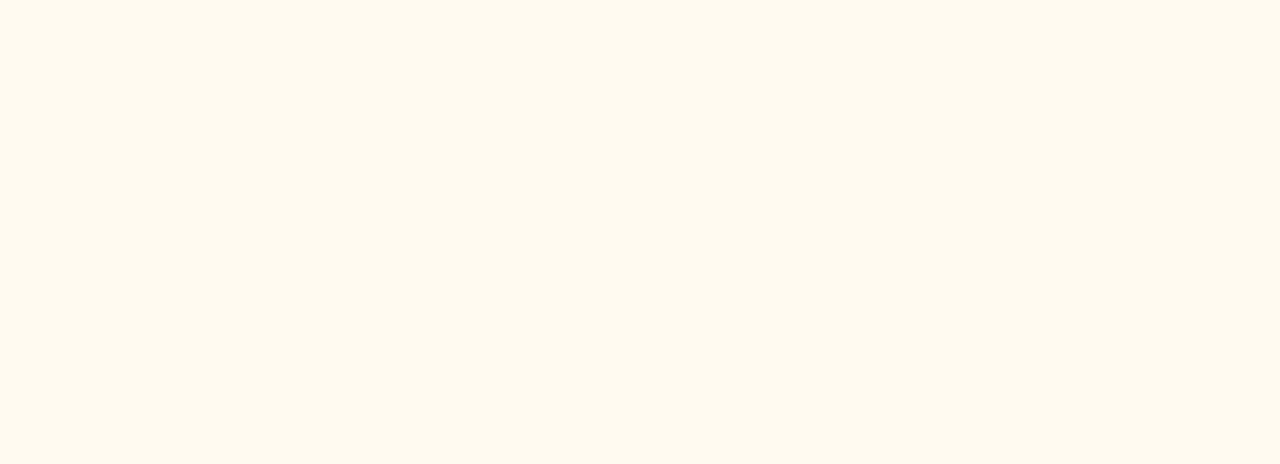
<file: terapeutas.html>
<!DOCTYPE html>
<html lang="en">

<head>
    <meta charset="UTF-8">
    <meta http-equiv="X-UA-Compatible" content="IE=edge">
    <meta name="viewport" content="width=device-width, initial-scale=1.0">
    <title>Terapeutas - Beeee Happy</title>
    <link rel="icon" href="/images/nav/icon.png">

    <link rel="preconnect" href="https://fonts.googleapis.com">
    <link rel="preconnect" href="https://fonts.gstatic.com" crossorigin>
    <link href="https://fonts.googleapis.com/css2?family=Dosis:wght@400;500;700&display=swap" rel="stylesheet">
    <link
        href="https://fonts.googleapis.com/css2?family=Roboto:ital,wght@0,300;0,400;0,500;1,300;1,400;1,500&display=swap"
        rel="stylesheet">

    <link rel="stylesheet" href="/css/common.css">
    <link rel="stylesheet" href="/css/terapeutas.css">
</head>

<body>

    <div id="pageContainer">
        <div id="pageContent">

            <div id="snsHeader">
                <ul id="snsList">
                    <li><a href="https://www.facebook.com/profile.php?id=100072306663277" target=”_blank”><img
                                src="/images/nav/fb.png" alt="" style="width: 30px;"></a></li>
                    <li><a href="https://www.instagram.com/bhappyholistico/" target=”_blank”><img
                                src="/images/nav/insta.png" alt="" style="width: 30px;"></a></li>
                    <li><a href="mailto:bhappyholistico@gmail.com" target=”_blank”><img src="/images/nav/email.png"
                                alt="" style="width: 30px;"></a></li>
                    <li><a href="https://wa.me/351910941880" target="_blank"><img src="/images/nav/wa.png" alt=""
                                style="width: 30px;"></a></li>
                </ul>
            </div>

            <nav id="navBig">
                <ul id="ulLinkBig">
                    <li class="navLink"><a href="index.html">Início</a></li>
                    <li class="navLink"><a href="terapias.html">Terapias</a></li>
                    <li class="navLink"><a href="formacoes.html">Formações</a></li>
                    <li class="navLink linkAtivo"><a href="terapeutas.html">Terapeutas</a></li>
                    <li class="navLink"><a href="eventos.html">Agenda</a></li>
                    <li class="navLink"><a href="contactos.html">Contactos</a></li>
                </ul>

                <img id="navImgBig" src="/images/nav/logo.png" alt="">
            </nav>

            <nav id="navTiny">
                <ul id="ulLinkTiny">
                    <li class="navLink"><a href="index.html">Início</a></li>
                    <li class="navLink"><a href="terapias.html">Terapias</a></li>
                    <li class="navLink"><a href="formacoes.html">Formações</a></li>
                    <li class="navLink linkAtivo"><a href="terapeutas.html">Terapeutas</a></li>
                    <li class="navLink"><a href="eventos.html">Agenda</a></li>
                    <li class="navLink"><a href="contactos.html">Contactos</a></li>
                </ul>

                <div id="hbgMenu">
                    <div class="hbgMenuStroke"></div>
                    <div class="hbgMenuStroke"></div>
                    <div class="hbgMenuStroke"></div>
                </div>

                <img id="navImgTiny" src="/images/nav/logo.png" alt="">
            </nav>

            <div id="pageSection">

                <div class="pageSectionPart">

                    <h1 class="title">Dra. Ana Paula Mendes</h1>
                    <div class="contentBox">
                        <div class="circlePic" id="ana"></div>
                        <p class="terapeutasText">Bióloga com especialização em Melissopalinologia; Docente de Biologia
                            no
                            ensino secundário e superior; Especialista em Biofeedback reconhecida e certificada por
                            Imune
                            University; Acupunctora - curso de MTC da escola de Dr. Pedro Choy; Especialização em
                            Craniopunctura com Dr. Roberto González; Especialização em Acupunctura Estética com Dr. Luís
                            Carlos Fornazieri; PNL terapêutico com Allan Fernandes certificado por Nlpc-Incta -
                            Instituto de
                            Ciências Comportamentais e de Gestão; Certificação Internacional em Coaching - coaching
                            pessoal
                            e profissional com INCTA Portugal; Frequência de Mestrado em Sociopsicologia da Saúde,
                            Instituto
                            Miguel Torga em Coimbra; Especialidade em Iridologia pelo Professor Javier Salomé - Método
                            Salomé e Iridiologia Clássica; Microssimiótica Irídea com professor Cloadoaldo Pacheco
                            Centro
                            Havid; Aromaterapia Quântica Segundo a Medicina Tradicional Chinesa no Instituto Brasileiro
                            de
                            Práticas Integrativas e Complementares, com o professor Fernando Braga; Frequência do curso
                            de
                            Técnico de medicina Ayurveda na AMAyur.

                            <br><br>
                            <b>Terapias:</b> Biofeedback com Quest 9.

                        </p>
                    </div>
                </div>

                <div class="pageSectionPart">

                    <h1 class="title">Gina Costa</h1>
                    <div class="contentBox">
                        <div class="circlePic" id="gina"></div>
                        <p class="terapeutasText">Desde criança havia em mim uma inquietude de menina que me dizia que
                            havia algo muito maior acima do meu entendimento, maior do que aquilo que a vida e o mundo
                            me mostravam. Graças a essa menina que não se calou dentro de mim, iniciei o meu processo de
                            cura e autoconhecimento. Foram alguns os métodos terapêuticos que conheci, mas a grande
                            mudança aconteceu quando, há 12 anos, fiz a iniciação em Reiki e comecei a perceber que
                            poderia ajudar outras pessoas. Durante o meu processo de aprendizagem, compreendi que o ser
                            humano não é apenas um corpo físico, mas sim um ser complexo, com emoções, pensamentos e
                            todo um sistema energético que necessita de estar em equilíbrio. Em poucos anos passei a
                            Mestre Professora de Reiki, mas os estudos não se ficaram por aí. Com objectivos bem
                            definidos de encontrar tratamentos de transformação profunda, encontrei a Ativação da
                            Consciência Multidimencional, uma terapia que promove uma mudança interior subtil, natural,
                            inteligente e eficaz. Recentemente descobri que o Tarot é terapêutico, que caminha lado a
                            lado com o autoconhecimento e que é uma ferramenta que ajuda o indivíduo a alinhar-se com a
                            sua essência e a trazer à luz aspetos que precisam de ser analisados para, a partir daí, se
                            fazerem as transformações necessárias. Toda a terapia é um processo de autoconhecimento,
                            valorização, evolução, amor-próprio e empoderamento.
                            <br><br>
                            <b>Terapias:</b> Tarot Terapêutico, Reiki, Meditação de Cura com a Criança Interior e
                            Ativação da Consciência Multidimensional (ACM).
                        </p>
                    </div>
                </div>

                <div class="pageSectionPart">

                    <h1 class="title">Isabel Brito</h1>
                    <div class="contentBox">
                        <div class="circlePic" id="isabel"></div>
                        <p class="terapeutasText">Hipnoterapeuta, iniciei o meu percurso profissional como enfermeira,
                            há 15
                            anos, no IPO
                            em
                            Coimbra
                            onde ainda exerço funções.
                            Foi na enfermagem que descobri a minha paixão pelo cuidar do outro e da vida humana. No
                            decurso
                            do
                            meu exercício profissional, através do contacto íntimo e intenso com a doença, o
                            sofrimento e a
                            dor,
                            senti o chamamento para a necessidade de uma diferente compreensão e abordagem daquelas
                            fragilidades
                            humanas.
                            No decorrer desta jornada, a hipnose clínica cruzou-se no meu caminho, há 5 anos, a qual
                            me
                            fascinou, percebendo que poderia continuar a cuidar do "outro", mas agora de um modo
                            muito mais
                            completo e holístico. Compreender as implicações emocionais e espirituais na dimensão
                            física do
                            ser,
                            ajudar as pessoas no resgate dos seus tesouros interiores e promover a autocura e o
                            autoconhecimento
                            foram alguns dos pilares que aprofundaram a minha paixão pela hipnose.
                            O meu propósito de vida mantém-se o mesmo: cuidar.
                            <br><br>
                            <b>Terapias:</b> Hipnose Clínica, Ativação da Consciência Multidimensional (ACM) e Leitura
                            da Aura.
                        </p>
                    </div>
                </div>

                <div class="pageSectionPart">

                    <h1 class="title">Licínio Fellerun</h1>
                    <div class="contentBox">
                        <div class="circlePic" id="licinio"></div>
                        <p class="terapeutasText">Terapeuta na área do desenvolvimento pessoal e espiritual, através da
                            expansão de
                            consciência.
                            Iniciei o caminho de autoconhecimento e cura pessoal, através da vertente espiritual.
                            As questões emocionais e existenciais confrontavam-me cada vez mais e, assim, iniciei a
                            redescoberta
                            através do reiki e taças tibetanas.
                            Fascinado com a capacidade de ler, sentir as vibrações e emoções dos corpos, aprofundei
                            o
                            conhecimento com a técnica de leitura de aura alquímica.
                            A forma apaixonada como me entreguei levou-me a procurar para além do corpo, alma e
                            espírito. Já
                            como terapeuta profissional, conduzi o meu caminho para algo mais abrangente. Procurei
                            desenvolver
                            uma consciência do cosmos, com o intuito de ajudar a estimular a essência mais
                            fantástica e
                            transformadora daquilo que somos.
                            Atualmente, trabalho como coach de pessoas e organizações, palestrante, formador e
                            pesquisador
                            de
                            técnicas de ampliação da consciência.
                            Aplico as minhas terapias de acordo com o meu sentir, o conhecimento alcançado como
                            professor de
                            leitura de alquímica®, formador, pesquisador de ativação da consciência
                            multidimensional, e
                            constelador familiar.
                            Possuo no currículo variadas formações complementares, nas áreas de coaching, reiki,
                            xamanismo,
                            taças tibetanas e radioestesia.

                            <br><br>
                            <b>Terapias:</b> Ativação da Consciência Multidimensional (ACM), Concerto Meditativo, Constelação Familiar (individual e em grupo) e Leitura da Aura.
                        </p>
                    </div>
                </div>

                <div class="pageSectionPart">

                    <h1 class="title">Liseta Gaspar</h1>
                    <div class="contentBox">
                        <div class="circlePic" id="liseta"></div>
                        <p class="terapeutasText">Uma mulher sensível, intuitiva e madura. Uma estrela guia que se move de alma e coração e que abre caminhos para um mundo mais harmonioso, pacífico e em evolução permanente.
                            Desde muito cedo tive contato com a espiritualidade, e sempre fui muito sensível. Senti desde muito jovem, que um dos meus propósitos nesta vida era curar/perdoar os padrões ancestrais femininos.
                            Num dos meus processos de crescimento e na busca de orientação para saber qual o meu propósito de vida fiz a minha primeira formação intensiva de numerologia e aí fez-se luz. Tudo começou a ficar mais claro e a fazer sentido na minha vida.
                            No seguimento de me conhecer melhor veio a formação em Leitura de Aura. Mais tarde voltei a aprofundar o estudo de numerologia e logo de seguida, veio os Registos Akashicos e Sagrado Feminino. Hoje posso dizer que sou uma Estrela Guia - uma terapeuta e facilitadora do despertar.




                            <br><br>
                            <b>Terapias:</b> Mapa Astral, Numerologia e Círculo de Mulheres.


                        </p>
                    </div>

                </div>

                <div class="pageSectionPart">

                    <h1 class="title">Margarida Gonçalves</h1>
                    <div class="contentBox">
                        <div class="circlePic" id="margarida"></div>
                        <p class="terapeutasText">Desde cedo
                            que
                            recordo a
                            vontade de trabalhar com crianças e de poder contribuir para o seu desenvolvimento. Não
                            poderia
                            ter
                            enveredado por outro caminho a não ser formar-me em professores do ensino básico.
                            Finalizados os
                            estudos académicos, as vicissitudes da vida empurraram-me para a necessidade de criar
                            estabilidade e
                            não andar de mochila às costas a percorrer o país, tão comum a qualquer professor.
                            Acabei por
                            criar
                            raízes em ambiente hospitalar, hoje na área da gestão de doentes. O processo não foi
                            fácil,
                            muitas
                            vezes foi incompreendido, sobretudo por mim, e a intensidade dos confrontos começou a
                            ser
                            desgastante. Surgiu então o desafio de, através da espiritualidade, olhar para dentro,
                            reconhecer as
                            emoções e curar a criança interior, tantas vezes ignorada. Nessa descoberta senti
                            necessidade de
                            assumir o controlo da minha vida e seguir o meu propósito: ajudar o Outro (denominador
                            comum
                            entre o
                            ensino e a saúde).
                            Após ter frequentado algumas terapias, sempre com o objetivo de me curar, iniciei
                            formação numa
                            vertente mais espiritual (thetahealing, registos akáshicos, espiritualidade quântica com
                            hipnose,
                            leitura da aura e ativação da consciência multidimensional) e numa vertente mais física
                            (massagem
                            terapêutica). Daí a tornar-me terapeuta foi um pequeno passo (apesar de ter considerado
                            que era
                            gigantesco) e neste momento trabalho de acordo com o meu sentir na área do
                            desenvolvimento
                            pessoal e
                            espiritual.

                            <br><br>
                            <b>Terapias:</b> Abraço da Alma, Ativação da Consciência Multidimensional (ACM), Beeee Essência, Leitura da Aura, Massagem de Relaxamento, Massagem Energética e Registos Akáshicos.
                        </p>
                    </div>
                </div>

                <div class="pageSectionPart">

                    <h1 class="title">Mariana Pratas</h1>
                    <div class="contentBox">
                        <div class="circlePic" id="mariana"></div>
                        <p class="terapeutasText">Durante muitos anos andei perdida e desligada de mim própria. Não
                            sabia o
                            que queria,
                            detestava
                            tomar
                            decisões, não conseguia expressar o que queria ou sentia. Há cerca de três anos, quando
                            tomei
                            consciência da existência de novas formas de pensar e observar o que existia à minha
                            volta que
                            eu
                            antes não via ou achava não existir, iniciei o meu caminho de autodescoberta e do rumo
                            que quero
                            dar
                            à minha vida. O que define o meu caminho é a procura de conhecimento e o desejo de viver
                            em amor
                            e
                            harmonia comigo mesma e com os outros. Assim, também é meu objetivo contribuir para que
                            os
                            outros
                            consigam viver em amor e harmonia com eles e com quem os rodeia.
                            Procurei crescer e desenvolver-me intelectual e espiritualmente com as formações que fiz
                            nas
                            áreas
                            do reiki, auriculoterapia, reflexologia, meditação das rosas, aromaterapia e terapia
                            termo-auricular.
                            Hoje continuo e continuarei no caminho de descoberta e vivo cada dia com a intenção de
                            me
                            escolher
                            mais a mim, de me tornar cada vez mais Eu, de me amar e perdoar, de curar feridas do
                            passado e
                            de
                            ter a liberdade para ser eu própria. Neste momento estou a aprofundar conhecimentos em
                            programação
                            neurolinguística, numerologia e constelações familiares.

                            <br><br>
                            <b>Terapias:</b> Reflexologia Podal e Terapia Termo-auricular.

                        </p>
                    </div>

                    <div class="pageSectionPart">

                        <h1 class="title">Sara Loureiro</h1>
                        <div class="contentBox">
                            <div class="circlePic" id="sara"></div>
                            <p class="terapeutasText">Foi por volta dos meus 30 anos que a espiritualidade começou a
                                ganhar contornos na minha vida e, assim, iniciei um despertar para uma consciência mais
                                ampliada, de mim, da vida e de tudo o que me rodeia.
                                Dei o meu primeiro passo nesta caminhada como terapeuta em 2018, através das Mesas
                                Radiónicas de Fénix e do Amor Incondicional. Em 2020 abri portas para o ACM (Ativação da
                                Consciência Multidimensional), o que me permitiu aprofundar e expandir ainda mais o meu
                                processo de autocura e ajuda ao próximo. Mas foram a Leitura da Aura e a Vaporização do
                                Útero que me possibilitaram o reencontro com a minha essência e exponenciar a minha
                                consciência para um patamar mais elevado.
                                Ser facilitadora da Vaporização do Útero permitiu-me abraçar um novo mundo e foi aqui
                                também que me redescobri e reencontrei na minha criatividade através da realização das
                                mandalas. As últimas trouxeram-me uma maior conexão ao meu Eu Interior e potenciaram os
                                meus alicerces enquanto terapeuta. Dar forma e cor à energia é desenhar e pintar em tons
                                de magia.
                                Hoje continuo o meu propósito de vida de mãos dadas com todos estes recursos,
                                prosseguindo esta caminhada de autoconhecimento e com o intuito também de continuar a
                                ajudar o próximo a reencontrar-se.


                                <br><br>
                                <b>Terapias:</b> Vaporização do Útero.

                            </p>
                        </div>

                    </div>

                    <div class="pageSectionPart">

                        <h1 class="title">Sofia Morgado</h1>
                        <div class="contentBox">
                            <div class="circlePic" id="sofia"></div>
                            <p class="terapeutasText">Com um gosto ininterrupto por pessoas, formei-me como Socióloga e Mestre em Empreendedorismo. Trabalhei durante 11 anos em Gestão de Pessoas e foi em 2020, numa busca interior incessante do QUEM EU SOU, que encontrei o meu propósito.
                                Através da MARCA PESSOAL, de cada ADN, hoje ajudo profissionais e empreendedores a criar e alavancar os seus negócios de alma, " (...) quem olha para dentro desperta" (Carl Yung).
                                Dentro de uma esfera holística e intuitiva, potencio e acredito nas possibilidades infinitas que cada ser humano tem com as suas competências a brilhar dentro de si e, é nessa simbiose, que ligo a carreira à espiritualidade ajudando assim a criar sementes de futuro por via dos seus talentos e dons.



                                <br><br>
                                <b>Terapias:</b> Consulta do Propósito, Consulta de Intuição Feminina/Leitura Intuitiva, Aconselhamento Espiritual com os Anjos, Limpeza Energética Através de Banhos de Ervas e Mentoria e Consultoria de Negócio da Alma.


                            </p>
                        </div>

                    </div>

                    <div class="pageSectionPart">

                        <h1 class="title">Susana Sahaný</h1>
                        <div class="contentBox">
                            <div class="circlePic" id="susana"></div>
                            <p class="terapeutasText">Terapeuta Holística, Empata e Intuitiva, certificada em Hipnose Quântica pela Transpessoal Internacional, e Ativadora de Códigos de Luz. Nascida em Faro, considero-me uma experienciadora da vida e uma estudiosa do ser humano.
Em criança, através do meu espelho, permitia-me entregar aos Mundos da Luz, sem sequer ter consciência do que estava a fazer. Desde muito cedo que sinto a energia de espaços, pessoas e animais e, ao longo do tempo e de forma bastante intuitiva, natural, simples e espontânea, consegui aceitar que tudo fazia parte de quem Eu Sou.
Após o primeiro chamamento da alma, em 2012, tive necessidade de parar, de me isolar, de olhar para mim, enfrentar os meus medos, trabalhar e curar as minhas feridas internas. Foram três anos de mergulho profundo, trabalho interno intenso e um recordar do Divino que Eu Sou. Comecei por ter contacto com a energia angelical e, a partir de 2015, comecei a desenvolver e aprimorar a minha espiritualidade, através de cursos e workshops, recordando-me, a cada passo, da minha sabedoria interna e dos meus dons inatos, alinhando-me cada vez mais com o meu Propósito Divino.
Durante alguns anos mantive a profissão de tradutora mas, de forma gradual e respeitando os sinais que eram cada vez mais evidentes, a partir de 2018 comecei a dedicar-me exclusivamente às terapias, a ajudar o outro a ajudar-se a si próprio, pois considero que a cura está dentro de cada um.



                                <br><br>
                                <b>Terapias:</b> Sessões Individuais e em Grupo com Linguagem de Luz.

                            </p>
                        </div>

                    </div>

                    <div class="pageSectionPart">

                        <h1 class="title">Tânia Cantante</h1>
                        <div class="contentBox">
                            <div class="circlePic" id="tania"></div>
                            <p class="terapeutasText">Sou terapeuta holística e auxilio as pessoas a adotarem um sistema
                                de
                                cuidados de saúde holístico (visão da pessoa como um todo), tendo como principal
                                objetivo
                                ajudar a reestabelecer a saúde e o equilíbrio, com foco na identificação da causa desse
                                desequilíbrio e recorrendo a métodos naturais de forma a auxiliar o corpo no processo de
                                auto-cura.

                                O meu caminho nem sempre foi este. Durante muitos anos andei em modo de “piloto
                                automático”,
                                como é vulgarmente conhecido, sem ter consciência do meu corpo, da minha saúde e, claro,
                                do
                                meu EU. Esse caminho levou-me à doença, degenerativa e sem cura, mas esse diagnóstico
                                severo
                                foi o meu salva-vidas. Fez-me despertar, questionar tudo e mudar o meu rumo.
                                Essencialmente,
                                fez munir-me de conhecimento para me tratar.

                                Fiz vários cursos e workshops nas áreas da macrobiótica, detox e suplementação natural,
                                nutrição, e quando finalmente decidi enveredar pela medicina natural, inscrevi-me no
                                curso
                                de Naturopatia que foi o ponto de viragem da minha cura.

                                Depois de me ter ajudado a mim própria decidi colocar-me ao dispor para ajudar outras
                                pessoas neste mesmo caminho, o da saúde.

                                <br><br>
                                <b>Terapias:</b> Barras de Access e Consulta Holística.

                            </p>
                        </div>

                    </div>

                </div>

                <footer>

                    <div id="footerFlexbox">

                        <div id="snsFooter">
                            <h2>Visite as nossas redes sociais!</h2>
                            <ul id="footerUl">
                                <li><a href="https://www.facebook.com/profile.php?id=100072306663277" target=”_blank”><img
                                            src="/images/footer/fb.png" alt="" style="width: 30px;"></a></li>
                                <li><a href="https://www.instagram.com/bhappyholistico/" target=”_blank”><img
                                            src="/images/footer/insta.png" alt="" style="width: 30px;"></a></li>
                                <li><a href="mailto:bhappyholistico@gmail.com" target=”_blank”><img
                                            src="/images/footer/email.png" alt="" style="width: 30px;"></a></li>
                                <li><a href="https://wa.me/351910941880" target="_blank"><img src="/images/footer/wa.png" alt=""
                                            style="width: 30px;"></a></li>
                            </ul>
                        </div>

                        <div id="copyright">
                            Copyright © 2022 Beeee Happy
                        </div>

                    </div>

                </footer>

            </div>

            <script src="/js/nav.js"></script>

        </body>

        </html>
</file>
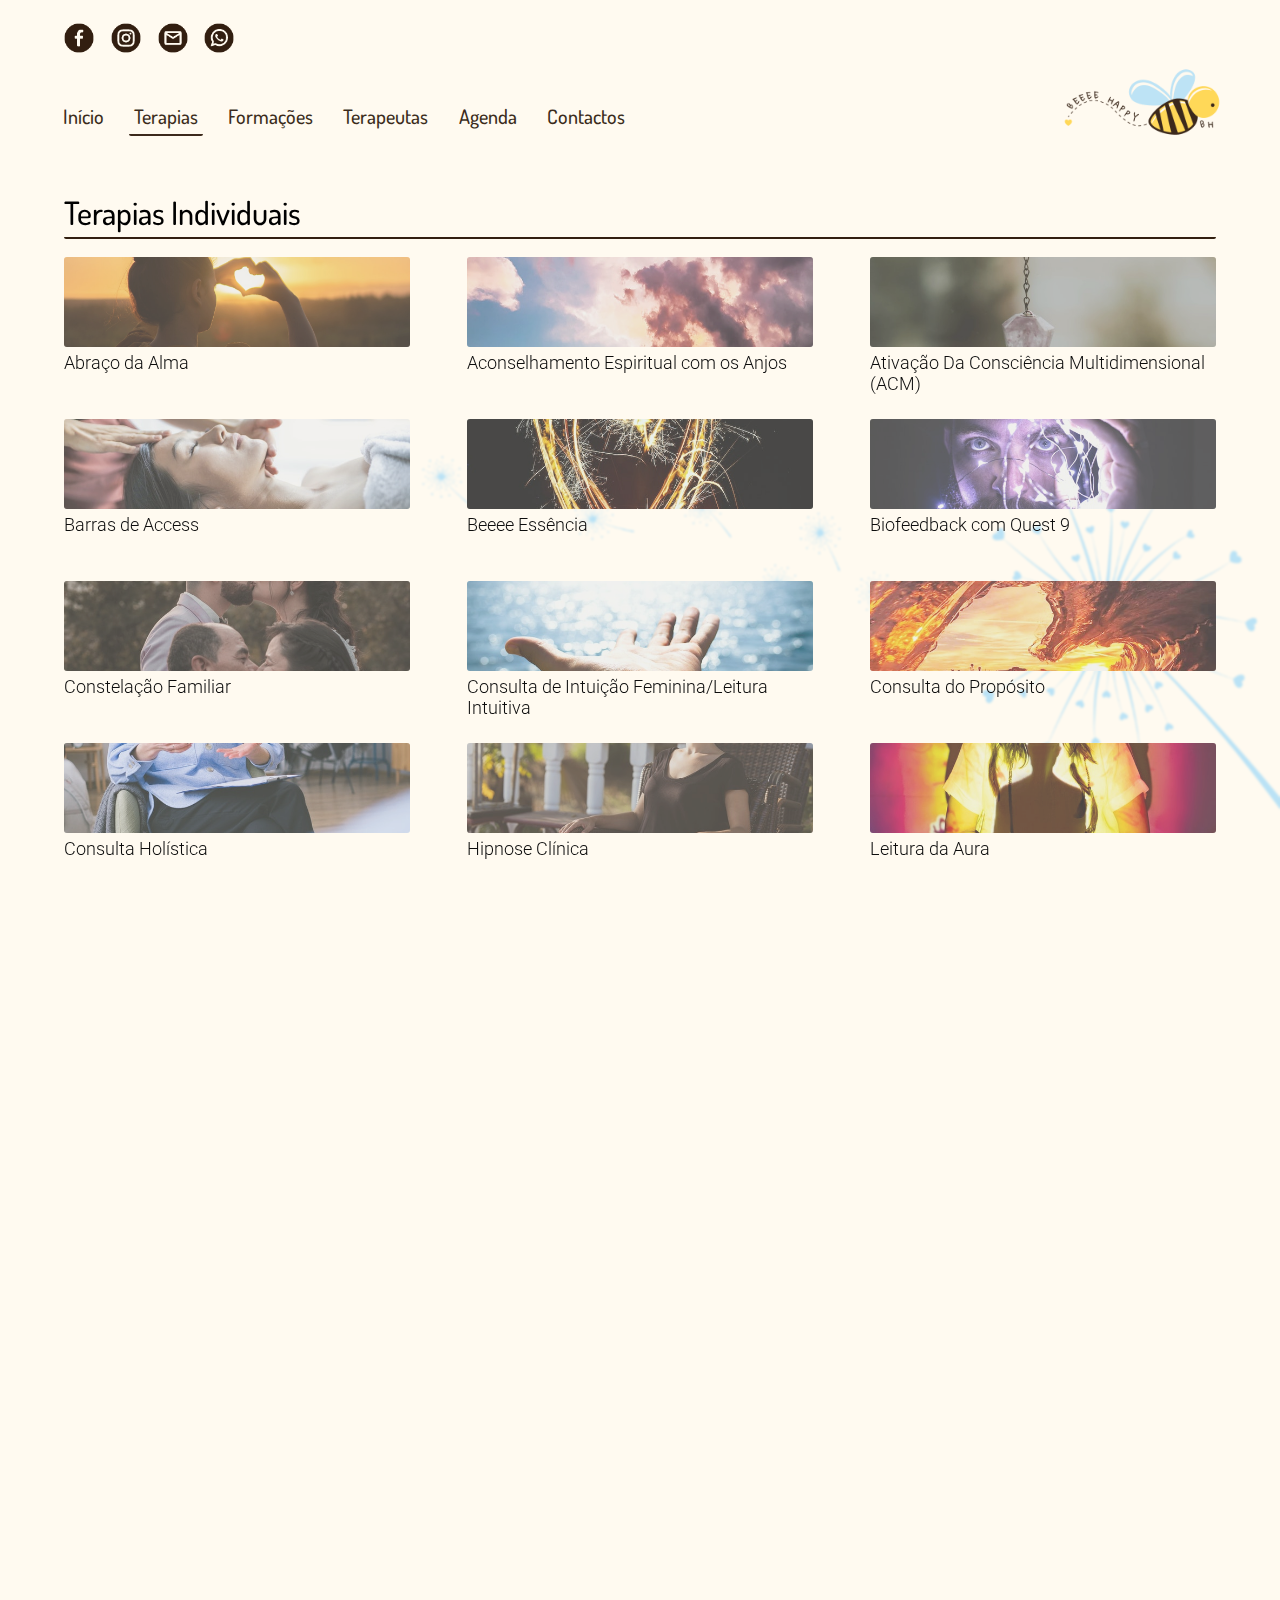
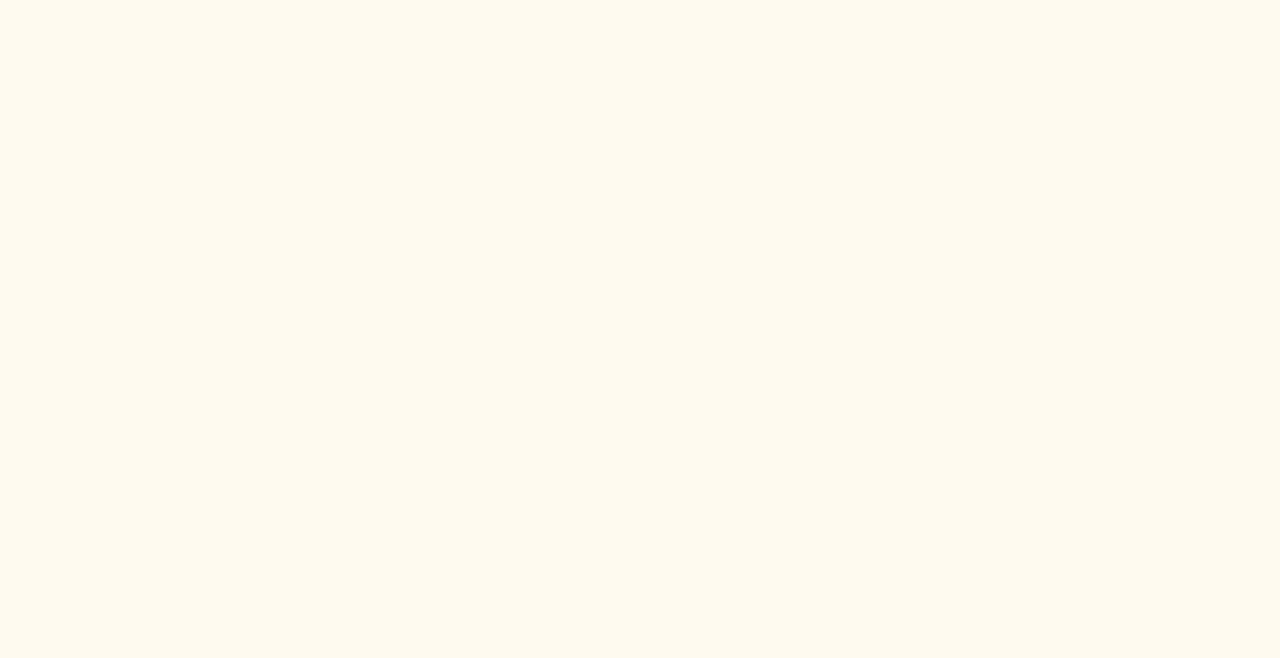
<file: terapias.html>
<!DOCTYPE html>
<html lang="en">

<head>
  <meta charset="UTF-8">
  <meta http-equiv="X-UA-Compatible" content="IE=edge">
  <meta name="viewport" content="width=device-width, initial-scale=1.0">
  <title>Terapias - Beeee Happy</title>
  <link rel="icon" href="/images/nav/icon.png">

  <link rel="preconnect" href="https://fonts.googleapis.com">
  <link rel="preconnect" href="https://fonts.gstatic.com" crossorigin>
  <link href="https://fonts.googleapis.com/css2?family=Dosis:wght@400;500;700&display=swap" rel="stylesheet">
  <link href="https://fonts.googleapis.com/css2?family=Roboto:ital,wght@0,300;0,400;0,500;1,300;1,400;1,500&display=swap" rel="stylesheet">

  <link rel="stylesheet" href="/css/common.css">
  <link rel="stylesheet" href="/css/tf.css">
  <link rel="stylesheet" href="/css/terapias.css">
</head>

<body>

  <div id="pageContainer">
    <div id="pageContent">

      <div id="snsHeader">
        <ul id="snsList">
          <li><a href="https://www.facebook.com/profile.php?id=100072306663277" target=”_blank”><img src="/images/nav/fb.png" alt="" style="width: 30px;"></a></li>
          <li><a href="https://www.instagram.com/bhappyholistico/" target=”_blank”><img src="/images/nav/insta.png" alt="" style="width: 30px;"></a></li>
          <li><a href="mailto:bhappyholistico@gmail.com" target=”_blank”><img src="/images/nav/email.png" alt="" style="width: 30px;"></a></li>
          <li><a href="https://wa.me/351910941880" target="_blank"><img src="/images/nav/wa.png" alt="" style="width: 30px;"></a></li>
        </ul>
      </div>

      <nav id="navBig">
        <ul id="ulLinkBig">
          <li class="navLink"><a href="index.html">Início</a></li>
          <li class="navLink linkAtivo"><a href="terapias.html">Terapias</a></li>
          <li class="navLink"><a href="formacoes.html">Formações</a></li>
          <li class="navLink"><a href="terapeutas.html">Terapeutas</a></li>
          <li class="navLink"><a href="eventos.html">Agenda</a></li>
          <li class="navLink"><a href="contactos.html">Contactos</a></li>
        </ul>

        <img id="navImgBig" src="/images/nav/logo.png" alt="">
      </nav>

      <nav id="navTiny">
        <ul id="ulLinkTiny">
          <li class="navLink"><a href="index.html">Início</a></li>
          <li class="navLink linkAtivo"><a href="terapias.html">Terapias</a></li>
          <li class="navLink"><a href="formacoes.html">Formações</a></li>
          <li class="navLink"><a href="terapeutas.html">Terapeutas</a></li>
          <li class="navLink"><a href="eventos.html">Agenda</a></li>
          <li class="navLink"><a href="contactos.html">Contactos</a></li>
        </ul>

        <div id="hbgMenu">
          <div class="hbgMenuStroke"></div>
          <div class="hbgMenuStroke"></div>
          <div class="hbgMenuStroke"></div>
        </div>

        <img id="navImgTiny" src="/images/nav/logo.png" alt="">
      </nav>

      <div id="pageSection">
        <div class="pageSectionPart">
          <h1 class="title">Terapias Individuais</h1>

          <ul id="buttonBox">

            <li>
              <div class="buttonDiv" id="abraco">
                <div class="fadeAnimation"></div>
                <h1 class="tfTitle">Abraço da Alma</h1>
              </div>
            </li>

            <li>
              <div class="buttonDiv" id="aconselhamento">
                <div class="fadeAnimation"></div>
                <h1 class="tfTitle">Aconselhamento Espiritual com os Anjos</h1>
              </div>
            </li>

            <li>
              <div class="buttonDiv" id="acm">
                <div class="fadeAnimation"></div>
                <h1 class="tfTitle">Ativação Da Consciência Multidimensional (ACM)</h1>
              </div>
            </li>

            <li>
              <div class="buttonDiv" id="barras">
                <div class="fadeAnimation"></div>
                <h1 class="tfTitle">Barras de Access</h1>
              </div>
            </li>

            <li>
              <div class="buttonDiv" id="beeee">
                <div class="fadeAnimation"></div>
                <h1 class="tfTitle">Beeee Essência</h1>
              </div>
            </li>

            <li>
              <div class="buttonDiv" id="bio">
                <div class="fadeAnimation"></div>
                <h1 class="tfTitle">Biofeedback com Quest 9</h1>
              </div>
            </li>

            <li>
              <div class="buttonDiv" id="constelacao">
                <div class="fadeAnimation"></div>
                <h1 class="tfTitle">Constelação Familiar</h1>
              </div>
            </li>

            <li>
              <div class="buttonDiv" id="consulta-intuitiva">
                <div class="fadeAnimation"></div>
                <h1 class="tfTitle">Consulta de Intuição Feminina/Leitura Intuitiva</h1>
              </div>
            </li>

            <li>
              <div class="buttonDiv" id="consulta-proposito">
                <div class="fadeAnimation"></div>
                <h1 class="tfTitle">Consulta do Propósito</h1>
              </div>
            </li>

            <li>
              <div class="buttonDiv" id="consulta">
                <div class="fadeAnimation"></div>
                <h1 class="tfTitle">Consulta Holística</h1>
              </div>
            </li>

            <li>
              <div class="buttonDiv" id="hipnose">
                <div class="fadeAnimation"></div>
                <h1 class="tfTitle">Hipnose Clínica</h1>
              </div>
            </li>

            <li>
              <div class="buttonDiv" id="aura">
                <div class="fadeAnimation"></div>
                <h1 class="tfTitle">Leitura da Aura</h1>
              </div>
            </li>

            <li>
              <div class="buttonDiv" id="limpeza-energetica">
                <div class="fadeAnimation"></div>
                <h1 class="tfTitle">Limpeza Energética Através de Banhos de Ervas</h1>
              </div>
            </li>

            <li>
              <div class="buttonDiv" id="linguagem-luz">
                <div class="fadeAnimation"></div>
                <h1 class="tfTitle">Linguagem de Luz</h1>
              </div>
            </li>

            <li>
              <div class="buttonDiv" id="mapa-astral">
                <div class="fadeAnimation"></div>
                <h1 class="tfTitle">Mapa Astral</h1>
              </div>
            </li>

            <li>
              <div class="buttonDiv" id="relaxamento">
                <div class="fadeAnimation"></div>
                <h1 class="tfTitle">Massagem de Relaxamento</h1>
              </div>
            </li>

            <li>
              <div class="buttonDiv" id="energetica">
                <div class="fadeAnimation"></div>
                <h1 class="tfTitle">Massagem Energética</h1>
              </div>
            </li>

            <li>
              <div class="buttonDiv" id="mentoria">
                <div class="fadeAnimation"></div>
                <h1 class="tfTitle">Mentoria e Consultoria de Negócio da Alma</h1>
              </div>
            </li>

            <li>
              <div class="buttonDiv" id="numerologia">
                <div class="fadeAnimation"></div>
                <h1 class="tfTitle">Numerologia</h1>
              </div>
            </li>

            <li>
              <div class="buttonDiv" id="reflexologia">
                <div class="fadeAnimation"></div>
                <h1 class="tfTitle">Reflexologia Podal</h1>
              </div>
            </li>

            <li>
              <div class="buttonDiv" id="reiki">
                <div class="fadeAnimation"></div>
                <h1 class="tfTitle">Reiki</h1>
              </div>
            </li>

            <li>
              <div class="buttonDiv" id="akashico">
                <div class="fadeAnimation"></div>
                <h1 class="tfTitle">Registos Akáshicos</h1>
              </div>
            </li>

            <li>
              <div class="buttonDiv" id="auricular">
                <div class="fadeAnimation"></div>
                <h1 class="tfTitle">Terapia Termo-auricular</h1>
              </div>
            </li>

            <li>
              <div class="buttonDiv" id="tarot">
                <div class="fadeAnimation"></div>
                <h1 class="tfTitle">Tarot Terapêutico</h1>
              </div>
            </li>

          </ul>

        </div>

        <div class="pageSectionPart">
          <h1 class="title">Terapias em Grupo</h1>

          <ul id="buttonBox">

            <li>
              <div class="buttonDiv" id="circulo">
                <div class="fadeAnimation"></div>
                <h1 class="tfTitle">Círculos de Mulheres</h1>
              </div>
            </li>

            <li>
              <div class="buttonDiv" id="concerto">
                <div class="fadeAnimation"></div>
                <h1 class="tfTitle">Concerto Meditativo</h1>
              </div>
            </li>

            <li>
              <div class="buttonDiv" id="constelacoes">
                <div class="fadeAnimation"></div>
                <h1 class="tfTitle">Constelações Familiares</h1>
              </div>
            </li>

            <li>
              <div class="buttonDiv" id="sintonizacao">
                <div class="fadeAnimation"></div>
                <h1 class="tfTitle">Sessões de Grupo com Linguagem de Luz</h1>
              </div>
            </li>

            <li>
              <div class="buttonDiv" id="vapor">
                <div class="fadeAnimation"></div>
                <h1 class="tfTitle">Vaporização do Útero</h1>
              </div>
            </li>

          </ul>

        </div>

      </div>

      <div id="bgPopup">
        <div class="popup" id="popupAbraco">
          <div class="divButtonClose">
            <h2 class="buttonClose" id="buttonCloseAbraco">X</h2>
          </div>
          <div class="imgPopup" id="imgPopupAbraco"></div>
          <div class="popupContent">
            <h1 class="popupTitle">Abraço da Alma</h1>
            <ul class="popupList">
              <li class="terapeutaName">Margarida Gonçalves</li>
              <li class="terapiaMoney">25€</li>
            </ul>
            <p>
              Mensagem dos Guias, Mestres, Anjos que estão sempre por perto e que desejam o nosso melhor.
              Para escutar com o coração silencioso de uma criança, tornando-nos mais confiantes na pessoa
              que somos e mais otimistas no momento presente. É o abraço que todos querem receber.
            </p>
            <p>
              A mensagem é enviada por e-mail, em texto com cerca de 2 páginas, até 3 dias após o pedido.
            </p>
          </div>
        </div>

        <div id="bgPopup">
          <div class="popup" id="popupAconselhamento">
            <div class="divButtonClose">
              <h2 class="buttonClose" id="buttonCloseAconselhamento">X</h2>
            </div>
            <div class="imgPopup" id="imgPopupAconselhamento"></div>
            <div class="popupContent">
              <h1 class="popupTitle">Aconselhamento Espiritual com os Anjos</h1>
              <ul class="popupList">
                <li class="terapeutaName">Sofia Morgado</li>
                <li class="terapiaMoney">80€</li>
                <li class="terapiaTime">1h</li>
              </ul>
              <p>A sessão de Aconselhamento Espiritual é uma viagem interior de autoconhecimento, com o objetivo de esclarecer a pessoa na sua caminhada, ajudando-a a (re)descobrir as raízes das suas dificuldades e limitações, potenciando dons e
                talentos. Através de mensagens do Céu e conselhos dos Anjos, tem como objetivo identificar, esclarecer, fortalecer, ajudar e orientar para as mudanças necessárias, de forma ao equilíbrio a nível físico, emocional, mental e espiritual.
              </p>
            </div>
          </div>

          <div class="popup" id="popupAcm">
            <div class="divButtonClose">
              <h2 class="buttonClose" id="buttonCloseAcm">X</h2>
            </div>
            <div class="imgPopup" id="imgPopupAcm"></div>
            <div class="popupContent">
              <h1 class="popupTitle">Ativação da Consciência Multidimensional (ACM)</h1>
              <ul class="popupList">
                <li class="terapeutaName">Gina Costa</li>
                <li class="terapeutaName">Isabel Brito</li>
                <li class="terapeutaName">Licínio Fellerun</li>
                <li class="terapeutaName">Margarida Gonçalves</li>
                <li class="terapiaMoney">40-65€</li>
                <li class="terapiaTime">1h</li>
              </ul>
              <p>
                Terapia que permite o acesso a um estado mais elevado de consciência. Apoiada na nova
                energia disponível desde 2013, identifica e elimina, no nosso campo magnético, as vibrações
                e diferentes energias que criam instabilidade e nos afastam da essência, impedindo a
                consciencialização e empoderamento da individualidade.</p>

              <p>Com vista a que cada um de nós assuma quem realmente é e sinta realização pessoal,
                profissional e espiritual, esta terapia trabalha a cura física, emocional, psíquica e
                espiritual, através de uma reprogramação do ADN energético, criando assim uma nova
                realidade. Para implementar uma vibração desta amplitude energética, dirigimo-nos ao nosso
                consciente e inconsciente para potenciar a nossa capacidade de autococriação, bloqueando
                pólos de negatividade emocional, manipulação, invejas, magias,
                entre outros.</p>

              <p>Todos nós temos um potencial extraordinário de cura, mas nem todos o assumimos.</p>
            </div>
          </div>

          <div class="popup" id="popupBarras">
            <div class="divButtonClose">
              <h2 class="buttonClose" id="buttonCloseBarras">X</h2>
            </div>
            <div class="imgPopup" id="imgPopupBarras"></div>
            <div class="popupContent">
              <h1 class="popupTitle">Barras de Access</h1>
              <ul class="popupList">
                <li class="terapeutaName">Tânia Cantante</li>
                <li class="terapiaMoney">50€</li>
                <li class="terapiaTime">1h30m</li>
              </ul>
              <p>As Barras de Access são um conjunto de 32 pontos na cabeça que, quando tocados gentilmente,
                estimulam uma mudança positiva no cérebro e desfragmentam os componentes eletromagnéticos
                causados por stress, pensamentos e emoções.</p>

              <p>Esta técnica suave e não invasiva serve para libertar bloqueios físicos e mentais que foram
                armazenados no corpo e ajudam a trazer maior facilidade em todas as áreas da vida.
                Pode realizar uma sessão uma única vez, mensalmente, semanalmente, ou até como uma
                experiência diária.<br><br>

                Os efeitos das Barras de Access são únicos para cada pessoa, diferem de sessão para sessão e
                podem ajudar nas seguintes áreas:<br>

              <ul class="textList">
                <li>- Melhoria da condição física;</li>
                <li>- Maior clareza mental e redução do stress;</li>
                <li>- Aumento na motivação e maior facilidade de comunicação;</li>
                <li>- Aumento significativo nos sentimentos de alegria, felicidade, gratidão, bondade e paz;
                </li>
                <li>- Maior relaxamento e efeito positivo em enxaquecas e insónia;</li>
                <li>- Melhoria da saúde mental e redução dos sintomas de depressão, ataques de pânico, DDA,
                  TDAH
                  e TOC;</li>
                <li>- Desenvolvimento da intuição.</li>
              </ul>
              </p>
            </div>
          </div>

          <div class="popup" id="popupBeeee">
            <div class="divButtonClose">
              <h2 class="buttonClose" id="buttonCloseBeeee">X</h2>
            </div>
            <div class="imgPopup" id="imgPopupBeeee"></div>
            <div class="popupContent">
              <h1 class="popupTitle">Beeee Essência</h1>
              <ul class="popupList">
                <li class="terapeutaName">Margarida Gonçalves</li>
                <li class="terapiaMoney">1 sessão - 20€</li>
                <li class="terapiaMoney">5 sessões - 60€</li>
                <li class="terapiaTime">Aprox. 1h</li>
              </ul>
              <p>O desenvolvimento pessoal é uma ferramenta de autoconhecimento, de investigação de quem tu és, com o objetivo de te tornares mais empoderado(a), mais positivo(a) e plenamente realizado(a), em completa conexão com a tua verdadeira essência. Assim que libertas padrões de comportamento e crenças limitantes que te aprisionam ao passado e redescobres quem tu és segundo a tua verdadeira essência, a tua vida torna-se mais calma, mais serena, mais em verdade contigo próprio(a).</p>

              <p>O Beeee Essência é um programa que promove o desenvolvimento pessoal e inclui 5 sessões individuais de 1 hora, agendadas com 1 mês de intervalo, onde são abordados temas e fornecidas estratégias que te permitam realizar um trabalho intenso e sério contigo.</p>

              <p>Serão abordados temas como:<br>

              <ul class="textList">
                <li>- Quem eu sou;</li>
                <li>- A criança interior;</li>
                <li>- A importância do perdão;</li>
                <li>- As crenças limitantes;</li>
                <li>- As feridas emocionais;</li>
                <li>- O lado sombra;</li>
                <li>- O poder pessoal;</li>
                <li>- Os relacionamentos saudáveis.</li>
              </ul>
              </p>

              <p>O sucesso depende da forma com que te entregas!</p>
            </div>
          </div>

          <div class="popup" id="popupBio">
            <div class="divButtonClose">
              <h2 class="buttonClose" id="buttonCloseBio">X</h2>
            </div>
            <div class="imgPopup" id="imgPopupBio"></div>
            <div class="popupContent">
              <h1 class="popupTitle">Biofeedback com Quest 9</h1>
              <ul class="popupList">
                <li class="terapeutaName">Dra. Ana Paula Mendes</li>
                <li class="terapiaMoney">60€</li>
                <li class="terapiaTime">Aprox. 1h30m</li>
              </ul>
              <p>O Biofeedback é uma ferramenta terapêutica que fornece informações, através de aparelhos
                sensoriais eletrónicos, com a finalidade de permitir desenvolver a capacidade de
                autorregulação das reações fisiológicas e emocionais. Aspetos como o stress, padrões de
                ondas cerebrais, respiração, batimentos cardíacos, tensão muscular, fluxo sanguíneo,
                temperatura, entre outros, são captados e filtrados, sendo as amostras convertidas e
                transmitidas, em tempo real, por meio de equipamentos que treinam estes padrões.</p>

              <p>Os processos de autorregulação adquiridos, através do treinamento em biofeedback, podem ser
                usados para reduzir ou eliminar sintomas de desordens orgânicas ou relacionadas com o stress
                e para recuperar funções musculares e reduzir a dor resultante de um ferimento ou doença.
                Esta terapia pode ser usada como modalidade terapêutica principal ou associada
                com outras intervenções terapêuticas, tais como: aconselhamento de estilo de vida,
                treinamento em dessensibilização, reestruturação cognitiva ou psicoterapia. É uma ferramenta
                para o desenvolvimento de relaxamento profundo e gestão do stress, cujo objetivo é a
                aprendizagem de como controlar, tanto os processos físicos, quanto os mentais, para um
                funcionamento melhor e mais saudável.</p>
            </div>
          </div>

          <div class="popup" id="popupConstelacao">
            <div class="divButtonClose">
              <h2 class="buttonClose" id="buttonCloseConstelacao">X</h2>
            </div>
            <div class="imgPopup" id="imgPopupConstelacao"></div>
            <div class="popupContent">
              <h1 class="popupTitle">Constelação Familiar </h1>
              <ul class="popupList">
                <li class="terapeutaName">Licínio Fellerun</li>
                <li class="terapiaMoney">65€</li>
                <li class="terapiaTime">Aprox. 1h</li>
              </ul>
              <p>A Constelação Familiar, fundada por Bert Hellinguer, é uma prática terapêutica que tem como
                objetivo resolver conflitos familiares que atravessam gerações. Esta técnica permite-nos
                olhar para o que
                herdamos como património genético, emocional, sistema de crenças e comportamentos, e retirar
                ideais para a nossa aprendizagem, consciência, ordem, equilíbrio e pertença dentro da nossa
                organização familiar.</p>

              <p>Esta terapia permite-nos um primeiro olhar sobre o sistema familiar, dando a oportunidade de
                compreender as desordens ou desequilíbrios a esse nível. Quando constelamos não é só para
                nós, é para o bem comum dos nossos antepassados e sucessores. Existe um sistema que recebe
                ordens de ajuda, amor, cura e libertação. O nosso sistema é moldado por acontecimentos
                marcantes, tais como a história dos relacionamentos dos nossos pais e dos avós, morte de um
                familiar, aborto (voluntário ou não), dificuldades de parto, adoção, suicídio, guerra,
                exílio forçado, troca de religião, incesto, antepassado agressor ou vítima, traição,
                merecimento, sucesso, entre outros. Vamos aprender a honrar, respeitar, libertar e agradecer
                tudo o que recebemos, somos a continuação desses homens e mulheres e não natos, pois sem
                eles não podemos caminhar. Somos todos um.</p>
            </div>
          </div>

          <div class="popup" id="popupProposito">
            <div class="divButtonClose">
              <h2 class="buttonClose" id="buttonCloseProposito">X</h2>
            </div>
            <div class="imgPopup" id="imgPopupProposito"></div>
            <div class="popupContent">
              <h1 class="popupTitle">Consulta do Propósito</h1>
              <ul class="popupList">
                <li class="terapeutaName">Sofia Morgado</li>
                <li class="terapiaMoney">80€</li>
                <li class="terapiaTime">1h-1h30m</li>
              </ul>
              <p>Esta terapia consiste na orientação para o verdadeiro propósito de vida, assim como o resgate de dons e talentos inatos e sensíveis. Durante a sessão, é aplicada uma metodologia personalizada, com base no Quociente Emocional, com
                ferramentas de autoconhecimento e métodos de mentoring, convidando a refletir, de forma consciente e expansiva, sobre si e sobre a sua posição na vida e no mundo.</p>
              <p>Algumas matérias abordadas: limitações; paixões e interesses; talentos e competências; coincidências e sincronicidades; crenças limitantes e padrões repetitivos.</p>
            </div>
          </div>

          <div class="popup" id="popupLeituraIntuitiva">
            <div class="divButtonClose">
              <h2 class="buttonClose" id="buttonCloseLeituraIntuitiva">X</h2>
            </div>
            <div class="imgPopup" id="imgPopupLeituraIntuitiva"></div>
            <div class="popupContent">
              <h1 class="popupTitle">Consulta de Intuição Feminina/Leitura Intuitiva</h1>
              <ul class="popupList">
                <li class="terapeutaName">Sofia Morgado</li>
                <li class="terapiaMoney">80€</li>
                <li class="terapiaTime">1h</li>
              </ul>
              <p>A Leitura Intuitiva é uma ferramenta de cura, autoconhecimento e (re)descoberta dos dons, talentos e potencialidades. Através de técnicas específicas de conexão interior e sensitiva, é analisado o campo energético no momento
                presente, revelando informações sobre como lidar com os desafios e como usufruir das oportunidades, abrindo caminho para a confiança e liberdade de realização plena.</p>
            </div>
          </div>

          <div class="popup" id="popupConsulta">
            <div class="divButtonClose">
              <h2 class="buttonClose" id="buttonCloseConsulta">X</h2>
            </div>
            <div class="imgPopup" id="imgPopupConsulta"></div>
            <div class="popupContent">
              <h1 class="popupTitle">Consulta Holística</h1>
              <ul class="popupList">
                <li class="terapeutaName">Tânia Cantante</li>
                <li class="terapiaMoney">1ª Consuta: 50€</li>
                <li class="terapiaMoney">Consutas de Seguimento: 40€</li>
                <li class="terapiaTime">1h30/2h</li>
              </ul>
              <p>A Consulta Holística auxilia as pessoas a adotarem um sistema de cuidados de saúde holístico,
                tendo como principal objetivo ajudar a reestabelecer a saúde e o equilíbrio, com foco na
                identificação da causa desse desequilíbrio e recorrendo a métodos naturais de forma a
                auxiliar o corpo no processo de autocura.</p>

              <p>Durante a sessão podem ser abordadas diversas áreas, tais como a alimentação, nutrição
                ortomolecular, estilo de vida, reflexologia, auriculoterapia, aromaterapia, suplementação,
                fitoterapia.</p>

              <p>Alguns dos quadros que podem beneficiar com este tipo de acompanhamento:<br>

              <ul class="textList">
                <li>- Desequilíbrios intestinais ou problemas digestivos;</li>
                <li>- Doença autoimune;</li>
                <li>- Fibromialgia;</li>
                <li>- Fadiga crónica;</li>
                <li>- Distúrbios do sono;</li>
                <li>- Cefaleias;</li>
                <li>- Estados crónicos de depressão ou ansiedade;</li>
                <li>- Dermatites, eczema, psoriase e/ou acne;</li>
                <li>- Asma, bronquite e/ou sinusite;</li>
                <li>- Hiperatividade e/ou défice de atenção infantil;</li>
                <li>- Dor nas articulações;</li>
                <li>- Dor generalizada por todo o corpo (processo inflamatório crónico).</li>
              </ul>
              </p>
            </div>
          </div>

          <div class="popup" id="popupHipnose">
            <div class="divButtonClose">
              <h2 class="buttonClose" id="buttonCloseHipnose">X</h2>
            </div>
            <div class="imgPopup" id="imgPopupHipnose"></div>
            <div class="popupContent">
              <h1 class="popupTitle">Hipnose Clínica</h1>
              <ul class="popupList">
                <li class="terapeutaName">Isabel Brito</li>
                <li class="terapiaMoney">60€</li>
                <li class="terapiaTime">Aprox. 1h</li>
              </ul>
              <p>A palavra <i>Hipnose</i> é uma junção das palavras “hipnos”, que vem do grego e significa
                “sono”, e
                “osis”, que vem do latim e significa “ação”, traduzindo-se em uma ação induzida durante o
                sono. Assim, não é mais do que um estado alterado de consciência, no qual o cérebro passa a
                funcionar dominantemente com ondas
                alfa (associadas a estados de profundo relaxamento como a meditação e o sono), que
                possibilita o acesso ao subconsciente, onde se encontram emoções, sentimentos, hábitos e
                memórias de longo prazo que não podemos controlar no nível consciente. Permite estimular o
                subconsciente a criar um novo padrão mental, possibilitando inúmeras reprogramações mentais,
                seja para largar um vício, emagrecer, diminuir o stress e ansiedade, tratar os sintomas da
                síndrome do pânico e até diminuir dores de doenças autoimunes, como a esclerose múltipla. A
                Hipnose atua solucionando o problema diretamente no subconsciente, sendo a sua eficácia
                surpreendente, uma vez que são visíveis as diferenças logo após a primeira sessão.</p>

              <p><b>Insónias:</b> Dormir é uma necessidade básica que promove o repouso do corpo e a
                reorganização
                emocional da mente. Quando, por qualquer razão, não se consegue adormecer ou a qualidade do
                sono é reduzida, estamos perante a insónia. A insónia é um sintoma e não uma doença, que se
                caracteriza pela dificuldade em iniciar ou manter um sono profundo e reparador.</p>

              <p><b>Adições:</b> Fala-se em adições quando há ingestão de substâncias ou há um envolvimento em
                atividades que podem ser sentidas como prazerosas e agradáveis. Estas, quando realizadas de
                um modo prolongado no tempo e descontroladamente, tornam-se compulsivas. O comportamento
                aditivo passa a ser o foco central da vida da pessoa e condiciona de forma excessiva a
                mesma, provocando prejuízos físicos, mentais e sociais.</p>

              <p><b>Fobias:</b> O medo é um sentimento normal mediante situações em que se verifica uma ameaça
                real.
                Este transforma-se numa fobia quando há um sentimento de ameaça exagerado ou irrealista,
                perante uma situação ou objeto que não representa um perigo real.</p>

              <p><b>Traumas:</b> O trauma é uma situação ou experiência negativa que a pessoa não consegue
                esquecer.
                A lembrança do facto é angustiante e perturbadora. Afeita tanto a saúde física como mental e
                pode provocar alterações no fluxo natural das ações, decisões e emoções de uma pessoa.</p>

              <p><b>Perturbação Obsessivo Compulsiva:</b> É uma condição em que a pessoa apresenta obsessões
                (pensamentos ou imagens angustiantes, persistentes e intrusivas) e compulsões (necessidade
                de realizar repetidamente determinados rituais específicos) que provocam um sofrimento
                emocional e disfunção social.</p>

              <p><b>Ataques de pânico:</b> Consistem em períodos de intensa ansiedade, geralmente com início
                súbito
                e acompanhados de uma sensação de catástrofe iminente. Verifica-se uma sensação de
                descontrolo do corpo e interpretação errónea e desproporcional das reações corporais como
                sendo perigosas.</p>

              <p><b>Ansiedade:</b> É um estado emocional caraterizado por sentimentos de tensão, preocupação e
                pensamentos persistentes e negativos. Frequentemente verifica-se uma necessidade de controlo
                exacerbada, associada a um perfecionismo subjacente.</p>
            </div>
          </div>

          <div class="popup" id="popupAura">
            <div class="divButtonClose">
              <h2 class="buttonClose" id="buttonCloseAura">X</h2>
            </div>
            <div class="imgPopup" id="imgPopupAura"></div>
            <div class="popupContent">
              <h1 class="popupTitle">Leitura da Aura</h1>
              <ul class="popupList">
                <li class="terapeutaName">Isabel Brito</li>
                <li class="terapeutaName">Licínio Fellerun</li>
                <li class="terapeutaName">Margarida Gonçalves</li>
                <li class="terapiaMoney">40-65€</li>
                <li class="terapiaTime">1h</li>
              </ul>
              <p>A leitura da aura é uma terapia que se destina a quem procura uma maior validação sobre quem
                somos enquanto seres de energia, como estamos a posicionar-nos perante a existência atual e
                consequente processo de evolução. Durante a leitura, é colocada a questão através de uma
                imagem intuitiva, conduzindo-nos à tomada de consciência de diferentes emoções, bloqueios,
                padrões de comportamento, energias internas ou externas que compõem e definem o estado geral
                do momento. São abordados temas como relacionamentos, projetos e vidas passadas.</p>


              <p>Os resultados variam em função do tipo de energia encontrada, o que representa um desafio
                para o nosso Ser. A terapia atua durante essencialmente 21 dias e, neste período, muitas
                outras tomadas de consciência podem fluir, assim como podem ser desbloqueadas situações
                internas ou externas de fatores de influência (pessoas, projetos, etc). O maior fator para
                provocar a mudança procurada é estarmos conscientes daquilo que nos envolve emocionalmente e
                energeticamente e toda a leitura se encaminha nesse sentido. Partindo do princípio de que
                uma leitura necessita de pelo menos 3 meses para conseguir reverter a situação apresentada,
                fazer uma leitura de 6 em 6 meses permite-nos ter uma noção constante do nosso alinhamento
                com o Eu Superior.
              </p>

              <p>Posteriormente, é enviada a gravação em áudio.</p>
            </div>
          </div>

          <div class="popup" id="popupLimpezaEnergetica">
            <div class="divButtonClose">
              <h2 class="buttonClose" id="buttonCloseLimpezaEnergetica">X</h2>
            </div>
            <div class="imgPopup" id="imgPopupLimpezaEnergetica"></div>
            <div class="popupContent">
              <h1 class="popupTitle">Limpeza Energética Através de Banhos de Ervas</h1>
              <ul class="popupList">
                <li class="terapeutaName">Sofia Morgado</li>
                <li class="terapiaMoney">Valor sob consulta</li>
                <li class="terapiaTime">2h</li>
              </ul>
              <p>A limpeza energética é uma forma de restaurar sua energia vital, dispersando sentimentos, vibrações e resquícios de energias negativas ou provenientes de outras pessoas ou ambientes carregados. São utilizadas várias as técnicas de
                limpeza e alinhamento, energético e espiritual, para libertação e (re)conexão emocional.</p>
            </div>
          </div>

          <div class="popup" id="popupLinguagem">
            <div class="divButtonClose">
              <h2 class="buttonClose" id="buttonCloseLinguagem">X</h2>
            </div>
            <div class="imgPopup" id="imgPopupLinguagem"></div>
            <div class="popupContent">
              <h1 class="popupTitle">Linguagem de Luz</h1>
              <ul class="popupList">
                <li class="terapeutaName">Susana Sahaný</li>
                <li class="terapiaMoney">55€</li>
                <li class="terapiaTime">Aprox. 2h</li>
              </ul>
              <p>Sessões individuais com Linguagem de Luz*, que se propõem ajudar em processos de cura profundos, abordando o Ser Multidimensional. Como cada Ser é único e especial, com as suas próprias vidas, experiências, realidades, distorções,
                cada um irá receber exatamente o que necessita no momento. </p>
              <p>As sessões são intuitivas, realizadas com a colaboração de Equipas de Cura e em cocriação com o Eu Superior de cada um, que também transmitirá, através de mim, as mensagens necessárias para complementar o processo de cura.</p>
              <p>É realizado um trabalho energético profundo, sendo simultaneamente transmitidos Linguagem e Códigos de Luz, Sons e Frequências Galácticas/Omniversais/Krystal, Canto. Consoante as necessidades de cada um no momento, através destas
                técnicas, poderão ser feitas desintoxicações físicas/emocionais/mentais; limpezas/remoções de bloqueios, distorções kármicas e/ou energéticas, desta ou de outras vidas/realidades; limpezas de energias inorgânicas (miasmas, magias,
                implantes, chips); alinhamentos, sintonizações, ativações; aconselhamento espiritual.</p>
              <p><small>NOTA: *Linguagem de Luz é uma forma de comunicação multidimensional que interage connosco a nível quântico, ultrapassando os centros lógicos do cérebro, não sendo por isso racionalizável. É uma Linguagem Universal codificada,
                  centrada no Coração, que se ajusta às necessidades vibracionais de cada um no momento, limpando, equilibrando, ativando, sintonizando e alinhando cada Ser com uma nova vibração de bem-estar físico, emocional, mental e espiritual.
                  Contém vibrações e frequências que atuam a nível subatómico, energético, celular e do ADN, ajudando a realizar curas profundas, purgas, desintoxicações, alinhamentos, sintonizações, (re)programações, (re)calibrações,
                  (re)codificações em todos os nossos corpos. É uma transmissão alquímica que abre a nossa Alma a frequências de alta vibração, ativa o ADN, ativa as glândulas pineal e pituitária, e abre canais telepáticos, ajudando-nos a transformar
                  e a acelerar o nosso processo de Ascensão Orgânica.</small></p>
            </div>
          </div>

          <div class="popup" id="popupMapaAstral">
            <div class="divButtonClose">
              <h2 class="buttonClose" id="buttonCloseMapaAstral">X</h2>
            </div>
            <div class="imgPopup" id="imgPopupMapaAstral"></div>
            <div class="popupContent">
              <h1 class="popupTitle">Mapa Astral</h1>
              <ul class="popupList">
                <li class="terapeutaName">Liseta Gaspar</li>
                <li class="terapiaMoney">80€</li>
                <li class="terapiaTime">1h30m</li>
              </ul>
              <p>O mapa astral é o mapa do céu, no momento exato do teu nascimento, revelando a posição dos astros e signos do zodíaco, em relação ao Planeta Terra. Através da fotografia tirada ao céu, no local, data e hora do teu nascimento, é
                possível obter informações importantes sobre a tua personalidade, sobre o teu estado emocional, assim como as dificuldades a trabalhar e talentos a desenvolver.</p>
              <p>Trata-se de uma importante ferramenta de autoconhecimento, pois permite identificar características da tua personalidade e entender os desafios da vida, comportamentos em determinadas situações e desafios que necessitam de ser
                superados.</p>
              <p>Apesar do mapa astral ser único e não mudar, os trânsitos planetários e as energias mudam, criando novas dinâmicas.</p>
            </div>
          </div>

          <div class="popup" id="popupRelaxamento">
            <div class="divButtonClose">
              <h2 class="buttonClose" id="buttonCloseRelaxamento">X</h2>
            </div>
            <div class="imgPopup" id="imgPopupRelaxamento"></div>
            <div class="popupContent">
              <h1 class="popupTitle">Massagem de Relaxamento</h1>
              <ul class="popupList">
                <li class="terapeutaName">Margarida Gonçalves</li>
                <li class="terapiaMoney">20€</li>
                <li class="terapiaTime">1h</li>
              </ul>
              <p>Através da manipulação manual suave e movimentos ritmados e constantes que percorrem o corpo,
                a massagem de relaxamento contribui para a libertação de oxitocina, a hormona que combate a
                tensão muscular, diminui o stress e ajuda no bom funcionamento do sistema circulatório,
                imunitário, linfático e neurológico. Beneficiando de uma massagem de relaxamento, a tensão
                acumulada no
                corpo e mente é libertada, sendo de extrema eficácia para questões relacionadas com o
                cansaço, stress, ansiedade, enxaquecas, metabolismo lento, dores nas costas e/ou problemas
                de sono, para além de tranquilizar a mente e contribuir para a libertação de emoções
                reprimidas.
              </p>
            </div>
          </div>

          <div class="popup" id="popupEnergetica">
            <div class="divButtonClose">
              <h2 class="buttonClose" id="buttonCloseEnergetica">X</h2>
            </div>
            <div class="imgPopup" id="imgPopupEnergetica"></div>
            <div class="popupContent">
              <h1 class="popupTitle">Massagem Energética</h1>
              <ul class="popupList">
                <li class="terapeutaName">Margarida Gonçalves</li>
                <li class="terapiaMoney">1 sessão - 20€</li>
                <li class="terapiaMoney">5 sessões - 80€</li>
                <li class="terapiaTime">Aprox. 1h</li>
              </ul>
              <p>A Massagem Energética atua, não somente no corpo físico, mas também no corpo mental, emocional e espiritual. Tem como base os meridianos (canais de energia do corpo) que, em conjunto com diversas técnicas holísticas aplicadas consoante o sentir, proporcionam equilíbrio físico e emocional, traduzindo-se na sensação de paz interior e aumento da autoestima, da energia e da vitalidade.</p>
              <p>Através da manipulação manual suave e movimentos ritmados e constantes que percorrem o corpo, contribui para a libertação de oxitocina, a hormona que combate a tensão muscular, diminui o stress e ajuda no bom funcionamento do sistema circulatório, imunitário, linfático e neurológico. Atua sobre as vísceras e os órgãos, podendo equilibrar as emoções correspondentes a cada um deles. Ao receber a terapia energética, gera-se um padrão energético que permite abastecer o corpo de amor e vitalidade.</p>
              <p>Esta terapia inclui:<br>

              <ul class="textList">
                <li>- Massagem (Relaxamento, Tui Na, Shiatsu);</li>
                <li>- Limpeza Energética;</li>
                <li>- Acupuntura Etérica;</li>
                <li>- Terapia Multidimensional.</li>
              </ul>
              </p>
            </div>
          </div>

          <div class="popup" id="popupMentoria">
            <div class="divButtonClose">
              <h2 class="buttonClose" id="buttonCloseMentoria">X</h2>
            </div>
            <div class="imgPopup" id="imgPopupMentoria"></div>
            <div class="popupContent">
              <h1 class="popupTitle">Mentoria e Consultoria de Negócio da Alma</h1>
              <ul class="popupList">
                <li class="terapeutaName">Sofia Morgado</li>
                <li class="terapiaMoney">375€</li>
                <li class="terapiaTime">1h30m-2h por sessão</li>
              </ul>
              <p>Mentoria e Consultoria de Negócio da Alma são três sessões personalizadas (identidade, posicionamento e reputação) desenhadas para ajudar no alinhamento com o coração e a essência, com o objetivo de orientação, crescimento e expansão
                do negócio (Personal and Professional Branding).</p>
              <p>Durante as sessões, além de aconselhamento, pode obter, clareza, foco e direção em vários aspetos e questões relacionadas com a vida empresarial e pessoal.</p>
            </div>
          </div>

          <div class="popup" id="popupNumerologia">
            <div class="divButtonClose">
              <h2 class="buttonClose" id="buttonCloseNumerologia">X</h2>
            </div>
            <div class="imgPopup" id="imgPopupNumerologia"></div>
            <div class="popupContent">
              <h1 class="popupTitle">Numerologia</h1>
              <ul class="popupList">
                <li class="terapeutaName">Liseta Gaspar</li>
                <li class="terapiaMoney">80€</li>
                <li class="terapiaTime">1h30m</li>
              </ul>
              <p>A numerologia é a ciência dos números que estuda a simbologia e significado de cada número. Através do nome completo e data de nascimento é possível identificar quais os números que fazem parte da tua essência e o que significam em
                relação aos teus comportamentos, desafios, talentos e potenciais. </p>
              <p>Esta análise numerológica é uma ferramenta de autoconhecimento que te permite saber mais de ti, do teu interior, promovendo o teu crescimento pessoal e equilíbrio nos relacionamentos amorosos, familiares e profissionais, mudanças da
                tua vida, escolhas profissionais e pessoais. </p>
              <p>É importante que tenhas consciência de quem és realmente para que consigas ultrapassar bloqueios emocionais e padrões de comportamento menos favoráveis e para que o teu caminho seja mais leve e em consonância com a tua essência.</p>
              <p><small>Nota: o mapa numerológico será enviado por e-mail, após a consulta, em PDF.</small></p>
            </div>
          </div>

          <div class="popup" id="popupReflexologia">
            <div class="divButtonClose">
              <h2 class="buttonClose" id="buttonCloseReflexologia">X</h2>
            </div>
            <div class="imgPopup" id="imgPopupReflexologia"></div>
            <div class="popupContent">
              <h1 class="popupTitle">Reflexologia Podal</h1>
              <ul class="popupList">
                <li class="terapeutaName">Mariana Pratas</li>
                <li class="terapiaMoney">30€</li>
                <li class="terapiaTime">Aprox. 1h15m</li>
              </ul>
              <p>Para além de ser considerada uma ciência que se baseia no estudo fisiológico e neurológico, a
                reflexologia é também uma terapia holística que procura tratar o indivíduo no seu todo -
                corpo, mente e espírito - proporcionando um estado completo de bem-estar físico, psíquico,
                mental, emocional e social. Baseia-se no princípio de que existem áreas reflexas nos nossos
                pés, mãos e orelhas correspondentes a diferentes órgãos e áreas anatómicas do corpo. A
                reflexologia atua pela aplicação de diferentes pressões nas áreas reflexas que vão estimular
                o sistema de cura do próprio organismo. Para além disto, é uma terapia que os pacientes
                aceitam muito bem uma vez que promove um relaxamento geral por parte de quem a recebe.</p>

              <p>Hoje existem duas vertentes que explicam o modo como atua a reflexologia: a vertente
                ocidental ou neurofisiológica, apoiada pela estimulação nervosa e produção de
                neurotransmissores, e a vertente oriental ou energética, apoiada pela existência de
                meridianos ou canais energéticos. De forma geral, a reflexologia tem como principais
                efeitos: ativar os
                mecanismos homeostáticos; estimular o sistema imunitário; eliminar as toxinas; revitalizar a
                energia e estimular o seu fluxo; favorecer a sinergia física, mental e espiritual; e
                estimular diretamente todos os sistemas de órgãos.</p>
            </div>
          </div>

          <div class="popup" id="popupReiki">
            <div class="divButtonClose">
              <h2 class="buttonClose" id="buttonCloseReiki">X</h2>
            </div>
            <div class="imgPopup" id="imgPopupReiki"></div>
            <div class="popupContent">
              <h1 class="popupTitle">Reiki</h1>
              <ul class="popupList">
                <li class="terapeutaName">Gina Costa</li>
                <li class="terapiaMoney">25€</li>
                <li class="terapiaTime">Aprox. 1h</li>
              </ul>
              <p>O Reiki é um sistema de cura que, através das mãos e aplicação de símbolos sagrados, ativa,
                canaliza e aplica a energia vital universal em qualquer ser vivo, com o objetivo de
                equilibrar a energia do corpo, mente e espírito.

                Durante a sessão são desbloqueadas energias que de certa forma estão a fluir de forma
                errada, devido ao stress acumulado, sedentarismo, insónia, ansiedade, mágoa, apego, raiva,
                ódio, baixa autoestima, resgatando o equilíbrio necessário para obter saúde e
                bem-estar.<br><br>

                Benefícios:<br>
              <ul class="textList">
                <li>- Auxilia no tratamento e prevenção de doenças;</li>
                <li>- Melhora a autoestima;</li>
                <li>- Reduz a ansiedade, nervosismo e angústia;</li>
                <li>- Transmuta padrões de pensamento e comportamento;</li>
                <li>- Ajuda no tratamento de depressão;</li>
                <li>- Reduz dores crónicas;</li>
                <li>- Alivia sintomas de insónia;</li>
                <li>- Melhora a qualidade de vida;</li>
                <li>- Reequilibra o corpo, mente, espírito.</li>
              </ul>
              </p>
            </div>
          </div>

          <div class="popup" id="popupAkashico">
            <div class="divButtonClose">
              <h2 class="buttonClose" id="buttonCloseAkashico">X</h2>
            </div>
            <div class="imgPopup" id="imgPopupAkashico"></div>
            <div class="popupContent">
              <h1 class="popupTitle">Registos Akáshicos</h1>
              <ul class="popupList">
                <li class="terapeutaName">Margarida Gonçalves</li>
                <li class="terapiaMoney">40€</li>
                <li class="terapiaTime">1h</li>
              </ul>
              <p>É o livro da vida que contém todo o nosso passado, presente e possibilidades futuras. Ao
                aceder aos Registos Akáshicos encontramos orientação e esclarecimento em relação a situações
                do presente, caminhos e propósito de vida. Quando conhecemos a verdade, libertamo-nos de
                todas as ilusões e reencontramos o poder pessoal e coletivo de forma a criar a realidade que
                tanto desejamos.</p>
            </div>
          </div>

          <div class="popup" id="popupAuricular">
            <div class="divButtonClose">
              <h2 class="buttonClose" id="buttonCloseAuricular">X</h2>
            </div>
            <div class="imgPopup" id="imgPopupAuricular"></div>
            <div class="popupContent">
              <h1 class="popupTitle">Terapia Termo-auricular</h1>
              <ul class="popupList">
                <li class="terapeutaName">Mariana Pratas</li>
                <li class="terapiaMoney">30€</li>
                <li class="terapiaTime">Aprox. 1h</li>
              </ul>
              <p>Esta terapia, também conhecida por Velas Hopi ou Velas Auriculares, é utilizada há muitos
                séculos pelos Xamãs da América do Norte e do Sul, povos da Sibéria e da Ásia Oriental, para
                limpar e harmonizar os diferentes campos energéticos do indivíduo. Trata-se de um tratamento
                não-invasivo, ou seja, sem recurso a produtos químicos ou introdução de qualquer objeto
                dentro do ouvido, excelente para problemas e condições relacionadas com os ouvidos, nariz e
                garganta. O calor aplicado localmente no ouvido estimula a circulação sanguínea na zona,
                equilibra a pressão na cabeça e ouvidos, tonifica o
                sistema imunitário e o fluxo circulatório, limpa as toxinas das glândulas linfáticas e ajuda
                a limpar os canais respiratórios e a melhorar o olfato.</p>

              <p>Essencialmente, as Velas Hopi são excelentes para tratar zumbidos auditivos; otite; ouvido
                tapado e/ou surdez ligada à idade; vertigens e algumas formas de perda de equilíbrio; dor de
                garganta; febre do feno; congestão nasal; dor de cabeça e enxaquecas; sinusite e rinite;
                catarro; asma; ansiedade e stress; entre outros. Podem ser utilizadas tanto em adultos como
                em crianças e a terapia é sempre realizada nos dois ouvidos em cada sessão. São, contudo,
                desaconselhadas em caso de perfuração do tímpano, de cirurgia auricular recente, de processo
                infecioso em curso, infeções por fungos na parte externa do ouvido e de alergia ou
                hipersensibilidade aos seus componentes (cera ou mel).</p>

              <p>No final, é feita uma massagem no rosto e cabeça, pressionando pontos de reflexologia com
                efeitos bastante relaxantes, ativando uma ligeira drenagem linfática.</p>
            </div>
          </div>

          <div class="popup" id="popupTarot">
            <div class="divButtonClose">
              <h2 class="buttonClose" id="buttonCloseTarot">X</h2>
            </div>
            <div class="imgPopup" id="imgPopupTarot"></div>
            <div class="popupContent">
              <h1 class="popupTitle">Tarot Terapêutico</h1>
              <ul class="popupList">
                <li class="terapeutaName">Gina Costa</li>
                <li class="terapiaMoney">50€</li>
                <li class="terapiaTime">Aprox. 1h</li>
              </ul>
              <p>É uma ferramenta de autoconhecimento cujo objetivo é o alinhamento com a nossa verdadeira
                essência, com o nosso propósito de vida.
                Através do Tarot Terapêutico são tratados bloqueios, medos, crenças e padrões repetitivos
                que, de forma consciente ou inconsciente, estão a travar o desenvolvimento pessoal e, por
                isso, necessitam de ser transmutados.
                O centro não está nos factos ou circunstâncias que nos rodeiam, mas sim dentro de nós,
                permitindo-nos desta forma abrir a uma plena compreensão dos acontecimentos que regem o
                momento presente.
                O foco está muito além do aspecto adivinhatório, pois o propósito é a cura e o realinhamento
                energético, sendo utilizadas durante a sessão técnicas complementares como a meditação
                guiada e limpeza energética (Ativação da Consciência Multidimensional).
              </p>
            </div>
          </div>

          <div class="popup" id="popupCirculo">
            <div class="divButtonClose">
              <h2 class="buttonClose" id="buttonCloseCirculo">X</h2>
            </div>
            <div class="imgPopup" id="imgPopupCirculo"></div>
            <div class="popupContent">
              <h1 class="popupTitle">Círculos de Mulheres</h1>
              <ul class="popupList">
                <li class="terapeutaName">Liseta Gaspar</li>
                <li class="terapiaMoney">20€</li>
                <li class="terapiaTime">Aprox. 2h</li>
              </ul>
              <p>Os círculos de mulheres são momentos sagrados de união de coração com coração. Trata-se de um espaço de partilha seguro, isento de julgamentos, onde as mulheres são convidadas a redescobrir-se, a reinventar-se, a aprimorar-se, a
                reconectar-se com o seu sagrado feminino.</p>

              <p>Durante os círculos celebramos a Deusa feminina comum a todas, cantamos, dançamos, rimos, choramos, meditamos, curamos, (co)criamos.</p>

              <p>Este é um convite a todas as mulheres que desejam conectar-se com a sua Energia Feminina relembrando as práticas dos nossos ancestrais e restabelecendo o vínculo com a Mãe Terra.</p>

            </div>
          </div>

          <div class="popup" id="popupConcerto">
            <div class="divButtonClose">
              <h2 class="buttonClose" id="buttonCloseConcerto">X</h2>
            </div>
            <div class="imgPopup" id="imgPopupConcerto"></div>
            <div class="popupContent">
              <h1 class="popupTitle">Concerto Meditativo</h1>
              <ul class="popupList">
                <li class="terapeutaName">Licínio Fellerun</li>
                <li class="terapiaMoney">15€</li>
                <li class="terapiaTime">Aprox. 1h</li>
              </ul>
              <p>O Concerto de Taças Tibetanas é um sistema de cura realizado através do som, com objetos
                ancestrais que, através da sua sonoridade, são excelentes instrumentos de meditação,
                reequilíbrio energético e bem-estar. No decorrer do concerto, os participantes estão
                deitados e, à medida que as taças e gongos são tocados, as vibrações e a sonoridade por eles
                criados são captadas e transportadas por todo o corpo, tendo a incrível capacidade de
                penetrar cada célula, permitindo um relaxamento profundo e proporcionando harmonização
                energética.</p>
            </div>
          </div>

          <div class="popup" id="popupConstelacoes">
            <div class="divButtonClose">
              <h2 class="buttonClose" id="buttonCloseConstelacoes">X</h2>
            </div>
            <div class="imgPopup" id="imgPopupConstelacoes"></div>
            <div class="popupContent">
              <h1 class="popupTitle">Constelações Familiares </h1>
              <ul class="popupList">
                <li class="terapeutaName">Licínio Fellerun</li>
                <li class="terapiaMoney">65€ para constelar e 20€ para assistir e/ou participar</li>
                <li class="terapiaTime">Esta terapia decorre durante um dia (sensivelmente entre as 9h30 e
                  as
                  18h) mas cada interveniente é livre de decidir o tempo que quer permanecer. Pode apenas
                  constelar o seu tema ou optar por assistir/participar nas constelações de outros temas,
                  durante a manhã/tarde/dia completo, conforme o sentir de cada um</li>
              </ul>
              <p>A Constelação Familiar, fundada por Bert Hellinguer, é uma prática terapêutica que tem como
                objetivo resolver conflitos familiares que atravessam gerações. Esta técnica permite-nos
                olhar para o que herdamos como património genético, emocional, sistema de crenças e
                comportamentos, e retirar ideais para a nossa aprendizagem, consciência, ordem, equilíbrio e
                pertença dentro da nossa organização familiar.</p>

              <p>Esta terapia permite-nos um primeiro olhar sobre o sistema familiar, dando a oportunidade de
                compreender as desordens ou desequilíbrios a esse nível. Quando constelamos não é só para
                nós, é para o bem comum dos nossos antepassados e sucessores. Existe um sistema que recebe
                ordens de ajuda, amor, cura e libertação. O nosso sistema é moldado por acontecimentos
                marcantes, tais como a história dos relacionamentos dos nossos pais e dos avós, morte de um
                familiar, aborto (voluntário ou não), dificuldades de parto, adoção, suicídio, guerra,
                exílio forçado, troca de religião, incesto, antepassado agressor ou vítima, traição,
                merecimento, sucesso, entre outros. Vamos aprender a honrar, respeitar, libertar e agradecer
                tudo o que recebemos, somos a continuação desses homens e mulheres e não natos, pois sem
                eles não
                podemos caminhar. Somos todos um.
              </p>
            </div>
          </div>

          <div class="popup" id="popupSintonizacao">
            <div class="divButtonClose">
              <h2 class="buttonClose" id="buttonCloseSintonizacao">X</h2>
            </div>
            <div class="imgPopup" id="imgPopupSintonizacao"></div>
            <div class="popupContent">
              <h1 class="popupTitle">Sessões de Grupo com Linguagem de Luz</h1>
              <ul class="popupList">
                <li class="terapeutaName">Susana Sahaný</li>
                <li class="terapiaMoney">20€</li>
                <li class="terapiaTime">4 de março</li>
                <li class="terapiaTime">21h00m-23h00m</li>
              </ul>
              <p>Sessão de cura em grupo com Linguagem de Luz, composta por uma meditação, bem como pela transmissão de energia, frequências, vibrações, sons, tons, códigos, símbolos de cura. Cada participante receberá ainda mensagens e códigos de
                cura individuais. Uma cocriação com os nossos Eus Superiores para nos ajudar a ativar os nossos Códigos de Luz Galácticos/Cósmicos, sintonizar com o nosso Eu Eterno e alinhar ao Plano Divino, e expandir a nossa Consciência.</p>
              <p>A cada sessão é apresentado um tema diferente, de acordo com a energia do mês.</p>
              <p>Na próxima sessão de grupo (4 de março) vamos ver e sentir o nosso corpo etérico (electromagnético) pessoal, fazer uma análise interna e uma limpeza energética de todo o corpo etérico e do respetivo modelo. No nosso corpo energético,
                a energia bloqueada (luz cristalizada congelada) apresenta-se sob a forma de pontos pretos/cinzentos ou artefactos etéricos, p. ex. implantes, atraindo parasitas, vampiros energéticos e bloqueando a nossa energia vital, não permitindo
                que esta nutra os nossos órgãos, glândulas e sistema corporal. Durante a meditação iremos remover bloqueios de energia, para que não afetem o nosso campo energético pessoal, melhorando assim a força da nossa energia vital e
                revitalizando o nosso corpo.</p>
              <p><small>NOTA: Linguagem de Luz é uma forma de comunicação multidimensional que interage connosco a nível quântico, ultrapassando os centros lógicos do cérebro, não sendo por isso racionalizável.
                  É uma Linguagem Universal codificada, centrada no Coração, que se ajusta às necessidades vibracionais de cada um no momento, limpando, equilibrando, ativando, sintonizando e alinhando cada Ser com uma nova vibração de bem-estar
                  físico, emocional, mental e espiritual.
                  Contém vibrações e frequências que atuam a nível subatómico, energético, celular e do ADN, ajudando a realizar curas profundas, purgas, desintoxicações, alinhamentos, sintonizações, (re)programações, (re)calibrações,
                  (re)codificações em todos os nossos corpos.
                  É uma transmissão alquímica que abre a nossa Alma a frequências de alta vibração, ativa o ADN, ativa as glândulas pineal e pituitária, e abre canais telepáticos, ajudando-nos a transformar e a acelerar o nosso processo de Ascensão
                  Orgânica.</small></p>
            </div>
          </div>

          <div class="popup" id="popupVapor">
            <div class="divButtonClose">
              <h2 class="buttonClose" id="buttonCloseVapor">X</h2>
            </div>
            <div class="imgPopup" id="imgPopupVapor"></div>
            <div class="popupContent">
              <h1 class="popupTitle">Vaporização do Útero</h1>
              <ul class="popupList">
                <li class="terapeutaName">Sara Loureiro</li>
                <li class="terapiaMoney">30€</li>
                <li class="terapiaTime">Aprox. 2h</li>
              </ul>
              <p>A Vaporização do útero é uma prática milenar e ancestral, de limpeza uterina, que auxilia a
                mulher na consciência corporal e emocional.

                O nosso útero é um grande centro energético, o qual guarda muitas memórias ancestrais,
                lembranças e padrões que não são nossos, mas que foram herdados.

                Utilizando a medicina das plantas e o calor vital do vapor, ocorre o processo de limpeza
                tanto no campo físico, como no campo energético.

                Aumenta a circulação sanguínea para o útero, ajuda a relaxar os músculos da pélvis e aumenta
                a circulação da energia vital do corpo, através do ponto meridiano do nosso períneo (VC1).
              </p>

              <p><b>Indicações:</b> Infertilidade, cólicas, ciclos irregulares, baixa libido, sintomas da TPM,
                endometriose,
                miomas, traumas no útero, equilíbrio do sono, limpeza energética de parceiros sexuais,
                sintomas de menopausa, pós-menopausa e pós-parto.
              </p>

              <p><b>Contraindicações:</b> Gestação, menstruação ou qualquer tipo de sangramento, implante
                contracetivo, infeções, feridas e tratamentos de infertilidade.
              </p>

              <p><b>Material necessário:</b> Saia comprida rodada, toalha, manta, meias quentes, uma panela ou
                fervedor (2L) e banco de vaporização (caso tenha).
              </p>

              <br>
              <p>Sessão acompanhada ao som de taças tibetanas e gongos, facultado por Licínio Fellerun.</p>

              <br>
              <p>Vagas limitadas a 10 pessoas.</p>

            </div>
          </div>

        </div>

      </div>

      <footer>

        <div id="footerFlexbox">

          <div id="snsFooter">
            <h2>Visite as nossas redes sociais!</h2>
            <ul id="footerUl">
              <li><a href="https://www.facebook.com/profile.php?id=100072306663277" target=”_blank”><img src="/images/footer/fb.png" alt="" style="width: 30px;"></a></li>
              <li><a href="https://www.instagram.com/bhappyholistico/" target=”_blank”><img src="/images/footer/insta.png" alt="" style="width: 30px;"></a></li>
              <li><a href="mailto:bhappyholistico@gmail.com" target=”_blank”><img src="/images/footer/email.png" alt="" style="width: 30px;"></a></li>
              <li><a href="https://wa.me/351910941880" target="_blank"><img src="/images/footer/wa.png" alt="" style="width: 30px;"></a></li>
            </ul>
          </div>

          <div id="copyright">
            Copyright © 2022 Beeee Happy
          </div>

        </div>

      </footer>

    </div>
    <script src="/js/nav.js"></script>
    <script src="/js/popup.js"></script>
</body>

</html>
</file>
<file: css/common.css>
html, body, div, span, a, h1, h2, h3, h4, h5, h6, p, blockquote, img, ol, ul, li, input, label, select, table, tbody, tfoot, thead, tr, th, td, footer, header, menu, nav, section, video{
    margin: 0;
    padding: 0;

    font-size: 100%;

    list-style: none;
    
    border: 0;

    text-decoration: none;
}

html, body{
    width: 100%;
    height: 100%;

    overflow-x: hidden;

    background-color: var(--white);
}

:root {
    --brown: #321E10;
    --white: floralwhite;
  }

#snsHeader{
    background-color: var(--white);

    margin: 2.5vh 5vw 0 5vw;
}

#snsList li{
    display: inline-block;

    padding-right: 1vw;
}

#navTiny{
    display: none;
}

#navBig{
    position: sticky;
    position: -webkit-sticky;

    top: 0;

    height: 10vh;

    background-color: var(--white);

    z-index: 1;

    opacity: 0.95;

    margin: 0 4.5vw 0 4.5vw;
  }

#ulLinkBig{
    width: 70%;
    position: absolute;
    bottom: 2vh;
}

#ulLinkBig li{
    display: inline-block;
}

.navLink:not(:last-child){
    margin-right: 2%;
}

.navLink a{
    font-family: 'Dosis', sans-serif;
    font-weight: 500;
    color: var(--brown);
    font-size: 1.25em;

    padding: 5px;
}

.navLink a:hover, .linkAtivo a{
    border-bottom: 2px solid var(--brown);
    border-radius: 2px;
}

.navLink a:active{
    border-bottom: 3px solid var(--brown);
}

#navImgBig{
    float: right;
    height: 8vh;

    margin-top: 1vh;
}

#navTiny{
    position: sticky;
    position: -webkit-sticky;

    top: 0;
    left: 0;

    width: 100vw;
    height: 10vh;

    background-color: var(--white);

    z-index: 1;

    opacity: 0.95;

    transition: 0.5s;
}

#navTiny.show{
    position: fixed;

    top: 0;
    left: 0;

    width: 100vw;
    height: 100vh;
    
    transition: 0.5s;
}

#ulLinkTiny{
    display: none;

    position: relative;
    top: 25%;

    text-align: center;
}

#ulLinkTiny.show{
    display: block;
}

#ulLinkTiny li{
    display: block;

}

#hbgMenu{
    position: absolute;
    bottom: 10px;
    left: 6.5%;

    padding: 10px;

    cursor: pointer;
}

#hbgMenu.show{
    bottom: 7%;
}

.hbgMenuStroke{
    width: 25px;
    height: 3px;

    background-color: var(--brown);

    border-radius: 3px;
}

.hbgMenuStroke:not(:last-child){
    margin-bottom: 3px;
}

#navImgTiny{
    position: absolute;
    bottom: 15px;
    right: 7.5vw;

    height: 6vh;
}

#navImgTiny.show{
    bottom: 7.5%;
}

#pageContainer{
    position: relative;
    min-height: 100vh;
}

#pageContent{
    margin: 0 0 0 0;

    background-image: url('../images/nav/dente.png');
    background-position: center;
    background-attachment: fixed;
    background-repeat: no-repeat;

    background-size: 105%;
}

#pageSection{
    padding: 0 5vw 0 5vw;

    backdrop-filter: blur(1px);
}

.pageSectionPart{
    margin-top: 5vh;
}

.pageSectionPart:last-child{
    padding-bottom: 30vh;
}

.title{
    font-family: 'Dosis', sans-serif;
    font-weight: 500;
    font-size: xx-large;

    margin-bottom: 2vh;
    padding-bottom: 0.5vh;

    border-bottom: 2px solid var(--brown);
    border-radius: 2px;
}

footer{
    background-color: var(--brown);

    width: 100%;
    height: 20vh;

    position: absolute;
    bottom: 0;

    color: var(--white);
}

#footerFlexbox{
    display: flex;
    flex-wrap: wrap;
    justify-content: space-around;
    align-items: center;

    width: 100%;
    height: 100%;
}

#snsFooter{
    width: 100%;
    text-align: center;
}

#snsFooter h2{
    font-family: 'Dosis', sans-serif;
    font-weight: 500;
    font-size: 1.1em;

    margin-bottom: 1.5vh;
}

#footerUl li{
display: inline-block;
}

#copyright{
    width: 100%;
    font-family: 'Roboto', sans-serif;
    font-weight: 300;
    
    text-align: center;

    line-height: 2.8vh;
}

b{
    font-weight: 500;
}

p{
    font-size: 1.1em;
}

@media screen and (max-width: 1000px){
    #ulLinkBig{
        width: 80%;
        position: absolute;
        bottom: 2vh;
    }
    
    #ulLinkBig li{
        display: inline-block;
    }
    
    .navLink:not(:last-child){
        margin-right: 1%;
    }
    
    .navLink a{
        font-size: 1.15em;
    }
    
    #navImgBig{
        height: 8vh;
    
        margin-top: 1vh;
    }
}


@media screen and (max-width: 700px){
    #pageContent{
        background-image: url('../images/nav/dente_small.png');
    
        background-size: 100%;
    }

    #snsHeader{
        text-align: center;
    }

    #navBig{
        display: none;
    }

    #navTiny{
        display: block;
      }

    .navLink:not(:last-child){
        margin-right: 0;
        margin-bottom: 5%;
    }
    
    .navLink a{
        font-size: 1.5em;
        padding: 2.5px;
    }
    
    .navLink a:hover, .linkAtivo a{
        border-bottom: 2px solid var(--brown);
        border-radius: 2px;
    }
    
    .navLink a:active{
        border-bottom: 3px solid var(--brown);
    }

    #navImgBig{
        height: 6.5vh;
        margin-top: 2.5vh;
    }

    #pageSection{
        padding: 0 8vw 0 8vw;
    }

    p{
        font-size: 1em;
    }
}
</file>
<file: css/home.css>
.slideshowContainer{
    display: block;
  }
  
  .slideshowContainer img{
    width: 100%;
  
    border-radius: 3px;
    } 
    
    .mySlides{
      display: none;
    }
  
    .fade{
      -webkit-animation-name: fade;
      -webkit-animation-duration: 2.5s;
      animation-name: fade;
      animation-duration: 2.5s;
    }
    
    @-webkit-keyframes fade{
      from {opacity: .6}
      to {opacity: 1}
    }
    
    @keyframes fade{
      from {opacity: .6}
      to {opacity: 1}
    }

.homeText{
    font-family: 'Roboto', sans-serif;
    font-weight: 300;

    text-align: justify;

    margin: 0px 0px 2.5vh 0px;
}

#textFlexbox{
  display: flex;
  flex-wrap: wrap;
  justify-content: space-evenly;

  color: var(--white);
  font-family: 'Roboto', sans-serif;
  font-weight: 300;

  text-align: center;
}

.partTextFlexbox{
  background-color: rgba(	50, 30, 16, 0.75);
  border-radius: 3px;

  width: 30%;

  transition: 0.5s;
}

.partTextFlexbox:hover{
  background-color: rgba(	50, 30, 16, 0.85);

  transition: 0.5s;
}

.titlePartTextFlexbox{
  font-family: 'Dosis', sans-serif;
  font-weight: 500;

  margin: 5vh 2.5vw 0 2.5vw;

  font-size: 1.25em;
}

.partTextFlexbox p{
  margin: 2.5vh 2.5vw 5vh 2.5vw;
}

@media screen and (max-width: 700px){
  .partTextFlexbox{
    width: 90%;

    margin-bottom: 5vh;
  }
}
</file>
<file: css/contactos.css>
.textFlexbox{
    display: flex;
    flex-wrap: wrap;
    justify-content: space-evenly;

    text-align: center;
    color: var(--white);

    gap: 15px 15px;
  }
  
  .partTextFlexbox{
    background-color: rgba(	50, 30, 16, 0.75);
    border-radius: 3px;
  
    width: auto;
  
    transition: 0.5s;
  }
  
  .partTextFlexbox:hover{
    background-color: rgba(	50, 30, 16, 0.85);
  
    transition: 0.5s;
  }
  
  .titlePartTextFlexbox{
    font-family: 'Dosis', sans-serif;
    font-weight: 500;
  
    margin: 5vh 2.5vw 0 2.5vw;
  
    font-size: 1.25em;
  }
  
  .partTextFlexbox p{
    font-family: 'Roboto', sans-serif;
    font-weight: 300;

    margin: 2.5vh 2.5vw 5vh 2.5vw;
  }

  #addressBox{
    width: 100%;
    height: auto;

    border: 1px solid var(--brown);
    border-radius: 3px;

    font-family: 'Roboto', sans-serif;
    font-weight: 300;
    color: var(--brown);
    text-align: center;

    margin-top: 2.5vh;
  }

  #addressBox p{
    padding: 2.5vh 0 2.5vh 0;
  }

  @media screen and (max-width: 700px){

    .partTextFlexbox{
        width: 100%;
    }
    
  }
</file>
<file: css/eventos.css>
.textFlexbox{
    display: flex;
    flex-wrap: wrap;
    justify-content: space-between;

    text-align: center;
    color: var(--white);

    gap: 15px 15px;
  }
  
  .partTextFlexbox{
    background-color: rgba(	50, 30, 16, 0.75);
    border-radius: 3px;
  
    width: 45%;
  
    transition: 0.5s;
  }
  
  .partTextFlexbox:hover{
    background-color: rgba(	50, 30, 16, 0.85);
  
    transition: 0.5s;
  }

  .partTextFlexboxSemData{
    border: 1px solid var(--brown);
    border-radius: 3px;
  
    width: 45%;
    
    color: var(--brown);
  }
  
  .titlePartTextFlexbox{
    font-family: 'Dosis', sans-serif;
    font-weight: 500;
  
    margin: 5vh 2.5vw 0 2.5vw;
  
    font-size: 1.25em;
  }
  
  .partTextFlexbox p, .partTextFlexboxSemData p{
    font-family: 'Roboto', sans-serif;
    font-weight: 300;

    margin: 2.5vh 2.5vw 5vh 2.5vw;
  }

  @media screen and (max-width: 1000px){

    .partTextFlexbox{
        width: 100%;
    }

    .partTextFlexboxSemData{
      width: 100%;
  }
    
  }
</file>
<file: css/tf.css>
#buttonBox{
    display: flex;
    flex-wrap: wrap;
    justify-content: space-between;

    width: 100%;
}

#buttonBox li{
    width: 30%;
}

.buttonDiv{
    border-radius: 3px;

    width: 100%;
    height: 10vh;

    font-weight: 700;
    background-repeat: no-repeat;

    cursor: pointer;

    margin: 0 0 8vh 0;

    filter: sepia(0.1);
    filter: contrast(0.9);
}

.fadeAnimation{
    border-radius: 3px;

    width: 100%;
    height: 10vh;

    position: relative;

    background-color: var(--white);
    opacity: 0.25;

    transition: 0.25s;

    cursor: pointer;
}

.fadeAnimation:hover{
    opacity: 0.1;
}

.tfTitle{
    font-family: 'Roboto', sans-serif;
    font-weight: 300;

    font-size: large;

    margin-top: 0.5vh;
}

#bgPopup{
    width: 100vw;
    height: 100vh;

    position: fixed;
    top: 0;
    left: 0;
    z-index: 1;

    visibility: hidden;
    transition: 0.5s;
}

#bgPopup.show{
    background-color: rgba(	50, 30, 16, 0.3);
    backdrop-filter: blur(3px);

    visibility: visible;
    transition: 0.5s;
}

.popup{
    width: 80vw;
    height: 80vh;

    position: absolute;

    top: -80vh;
    left: 10vw;

    background-color: var(--white);
    border-radius: 3px;

    overflow-y: auto;

    transition: 0.5s;
}

.popup.show{
    top: 10vh;
    left: 10vw;

    transition: 0.5s;
}

.divButtonClose{
    height: 8%;
    width: 100%;

    background-color: var(--white);
}

.buttonClose{
    font-family: 'Dosis', sans-serif;
    font-weight: 700;
    font-size: 1.8em;

    cursor: pointer;

    position: absolute;
    top: 5px;
    right: 15px;
}

.imgPopup{
    width: 100%;
    height: 25vmax;
}

.popupContent{
    margin: 2.5vh 2.5vw 2.5vh 2.5vw;
}

.popupTitle{
    font-family: 'Dosis', sans-serif;
    font-weight: 500;
    font-size: 1.75em;

    margin-bottom: 0.5vh;
}

.popupList{
    display: flex;
    flex-wrap: wrap;
    justify-content: flex-start;
    gap: 10px 10px;

    width: 100%;

    margin-bottom: 2.5vh;
}

.popupList li{
    padding: 5px;

    font-family: 'Roboto', sans-serif;
    font-weight: 300;
    font-size: 1em;

    border-radius: 3px;
}

.terapeutaName{
    background-color: var(--brown);

    color: var(--white);
}

.terapiaMoney, .terapiaTime{
    border: 1px solid var(--brown);

    color: var(--brown);
}

.popup p, .textList{
    font-family: 'Roboto', sans-serif;
    font-weight: 300;
    text-align: justify;


}

.popup p:not(:last-child){
    margin-bottom: 1vh;
}

@media screen and (max-width: 1000px){
    .tfTitle{
        font-size: 1em;
    }

    #buttonBox li{
        width: 48%;
    }

    .buttonDiv{
        width: 100%;
        margin: 0 0 8vh 0;
    }

    .fadeAnimation{
        width: 100%;
    }

}

@media screen and (max-width: 700px){
    .popupContent{
        margin: 2.5vh 7.5vw 2.5vh 7.5vw;
    }

    .popup p, .textList{
        text-align: left;
    }

    .popup.show{
        top: 7.5vh;
        left: 10vw;
    
        transition: 0.5s;
    }

    .popupTitle{
        font-size: 1.5em;
    }

    .tfTitle{
        font-size: 1em;
    }

    #buttonBox li{
        width: 100%;
    }

    .buttonDiv{
        width: 100%;
        margin: 0 0 8vh 0;
    }

    .fadeAnimation{
        width: 100%;
    }
}
</file>
<file: css/formacoes.css>
#acm{
    background-image: url('../images/formacoes/acm.jpg');
    background-size: 100%; background-position: center; background-repeat: no-repeat;
}

#imgPopupAcm{
    background-image: url('../images/formacoes/acm.jpg');
    background-size: 100%; background-position: center; background-repeat: no-repeat;
}

#popupAcm{
    visibility: hidden;
}

#popupAcm.show{
    visibility: visible;
}

/**/

#leitura{
    background-image: url('../images/therapy/aura_small.jpg');
    background-size: 100%; background-position: center; background-repeat: no-repeat;
}

#imgPopupLeitura{
    background-image: url('../images/therapy/aura_medium.jpg');
    background-size: 100%; background-position: center; background-repeat: no-repeat;
}

#popupLeitura{
    visibility: hidden;
}

#popupLeitura.show{
    visibility: visible;
}

/**/

#rosas{
    background-image: url('../images/formacoes/rosas.jpg');
    background-size: 100%; background-position: center; background-repeat: no-repeat;
}

#imgPopupRosas{
    background-image: url('../images/formacoes/rosas.jpg');
    background-size: 100%; background-position: center; background-repeat: no-repeat;
}

#popupRosas{
    visibility: hidden;
}

#popupRosas.show{
    visibility: visible;
}

/**/

#pendulo{
    background-image: url('../images/formacoes/pendulo.jpg');
    background-size: 100%; background-position: center; background-repeat: no-repeat;
}

#imgPopupPendulo{
    background-image: url('../images/formacoes/pendulo.jpg');
    background-size: 100%; background-position: center; background-repeat: no-repeat;
}

#popupPendulo{
    visibility: hidden;
}

#popupPendulo.show{
    visibility: visible;
}

/**/
</file>
<file: css/terapeutas.css>
.contentBox{
    display: flex;
    flex-wrap: wrap;
    justify-content: space-between;

    align-items: center;

    margin-top: 5vh;
}

.circlePic{
    width: 20%;
    height: 0;
    padding-bottom: 20%;

    border-radius: 50%;
}

.terapeutasText{
    font-family: 'Roboto', sans-serif;
    font-weight: 300;

    text-align: justify;

    margin: 0px 0px 2.5vh 0px;

    width: 75%;
}

#ana{
    background-image: url('../images/therapists/ana.jpg');
    background-size: contain; background-repeat: no-repeat;
}

#gina{
    background-image: url('../images/therapists/gina.jpg');
    background-size: contain; background-repeat: no-repeat;
}

#isabel{
    background-image: url('../images/therapists/isabel.jpg');
    background-size: contain; background-repeat: no-repeat;
}

#licinio{
    background-image: url('../images/therapists/licinio.jpg');
    background-size: contain; background-repeat: no-repeat;
}

#liseta{
    background-image: url('../images/therapists/liseta.jpg');
    background-size: contain; background-repeat: no-repeat;
}

#margarida{
    background-image: url('../images/therapists/margarida.jpg');
    background-size: contain; background-repeat: no-repeat;
}

#mariana{
    background-image: url('../images/therapists/mariana.jpg');
    background-size: contain; background-repeat: no-repeat;
}

#sara{
    background-image: url('../images/therapists/sara.jpg');
    background-size: contain; background-repeat: no-repeat;
}

#sofia{
    background-image: url('../images/therapists/sofia.jpg');
    background-size: contain; background-repeat: no-repeat;
}

#susana{
    background-image: url('../images/therapists/susana.jpg');
    background-size: contain; background-repeat: no-repeat;
}

#tania{
    background-image: url('../images/therapists/tania.jpg');
    background-size: contain; background-repeat: no-repeat;
}


@media screen and (max-width: 600px){
    .contentBox{
        justify-content: center;
        align-items: flex-start;
    }

    .circlePic{
        width: 50%;
        padding-bottom: 50%;
    }

    .terapeutasText{

        width: 100%;

        margin-top: 5vh;
    }
}
</file>
<file: css/terapias.css>
#abraco{
    background-image: url('../images/therapy/abraco_small.jpg');
    background-size: 100%; background-position: center; background-repeat: no-repeat;
}

#popupAbraco{
    visibility: hidden;
}

#popupAbraco.show{
    visibility: visible;
}

#imgPopupAbraco{
    background-image: url('../images/therapy/abraco_medium.jpg');
    background-size: 100%; background-position: center; background-repeat: no-repeat;
}

/**/

#aconselhamento{
    background-image: url('../images/therapy/aconselhamento_small.jpg');
    background-size: 100%; background-position: center; background-repeat: no-repeat;
}

#popupAconselhamento{
    visibility: hidden;
}

#popupAconselhamento.show{
    visibility: visible;
}

#imgPopupAconselhamento{
    background-image: url('../images/therapy/aconselhamento_medium.jpg');
    background-size: 100%; background-position: center; background-repeat: no-repeat;
}

/**/

#acm{
    background-image: url('../images/therapy/acm_small.jpg');
    background-size: 100%; background-position: center; background-repeat: no-repeat;
}

#imgPopupAcm{
    background-image: url('../images/therapy/acm_medium.jpg');
    background-size: 100%; background-position: center; background-repeat: no-repeat;
}

#popupAcm{
    visibility: hidden;
}

#popupAcm.show{
    visibility: visible;
}

/**/

#barras{
    background-image: url('../images/therapy/barras_small.jpg');
    background-size: 100%; background-position: center; background-repeat: no-repeat;
}

#imgPopupBarras{
    background-image: url('../images/therapy/barras_medium.jpg');
    background-size: 100%; background-position: center; background-repeat: no-repeat;
}

#popupBarras{
    visibility: hidden;
}

#popupBarras.show{
    visibility: visible;
}

/**/

#beeee{
    background-image: url('../images/therapy/beeee_small.jpg');
    background-size: 100%; background-position: center; background-repeat: no-repeat;
}

#imgPopupBeeee{
    background-image: url('../images/therapy/beeee_medium.jpg');
    background-size: 100%; background-position: center; background-repeat: no-repeat;
}

#popupBeeee{
    visibility: hidden;
}

#popupBeeee.show{
    visibility: visible;
}

/**/

#bio{
    background-image: url('../images/therapy/bio_small.jpg');
    background-size: 100%; background-position: center; background-repeat: no-repeat;
}

#imgPopupBio{
    background-image: url('../images/therapy/bio_medium.jpg');
    background-size: 100%; background-position: center; background-repeat: no-repeat;
}

#popupBio{
    visibility: hidden;
}

#popupBio.show{
    visibility: visible;
}

/**/

#constelacao{
    background-image: url('../images/therapy/constelacao_small.jpg');
    background-size: 100%; background-position: center; background-repeat: no-repeat;
}

#imgPopupConstelacao{
    background-image: url('../images/therapy/constelacao_medium.jpg');
    background-size: 100%; background-position: center; background-repeat: no-repeat;
}

#popupConstelacao{
    visibility: hidden;
}

#popupConstelacao.show{
    visibility: visible;
}

/**/

#consulta-intuitiva{
    background-image: url('../images/therapy/intuicao_small.jpg');
    background-size: 100%; background-position: center; background-repeat: no-repeat;
}

#imgPopupLeituraIntuitiva{
    background-image: url('../images/therapy/intuicao_medium.jpg');
    background-size: 100%; background-position: center; background-repeat: no-repeat;
}

#popupLeituraIntuitiva{
    visibility: hidden;
}

#popupLeituraIntuitiva.show{
    visibility: visible;
}

/**/

#consulta-proposito{
    background-image: url('../images/therapy/proposito_small.jpg');
    background-size: 100%; background-position: center; background-repeat: no-repeat;
}

#imgPopupProposito{
    background-image: url('../images/therapy/proposito_medium.jpg');
    background-size: 100%; background-position: center; background-repeat: no-repeat;
}

#popupProposito{
    visibility: hidden;
}

#popupProposito.show{
    visibility: visible;
}

/**/

#consulta{
    background-image: url('../images/therapy/consulta_small.jpg');
    background-size: 100%; background-position: center; background-repeat: no-repeat;
}

#imgPopupConsulta{
    background-image: url('../images/therapy/consulta_medium.jpg');
    background-size: 100%; background-position: center; background-repeat: no-repeat;
}

#popupConsulta{
    visibility: hidden;
}

#popupConsulta.show{
    visibility: visible;
}

/**/

#hipnose{
    background-image: url('../images/therapy/hipnose_small.jpg');
    background-size: 100%; background-position: center; background-repeat: no-repeat;
}

#imgPopupHipnose{
    background-image: url('../images/therapy/hipnose_medium.jpg');
    background-size: 100%; background-position: center; background-repeat: no-repeat;
}

#popupHipnose{
    visibility: hidden;
}

#popupHipnose.show{
    visibility: visible;
}

/**/

#aura{
    background-image: url('../images/therapy/aura_small.jpg');
    background-size: 100%; background-position: center; background-repeat: no-repeat;
}

#imgPopupAura{
    background-image: url('../images/therapy/aura_medium.jpg');
    background-size: 100%; background-position: center; background-repeat: no-repeat;
}

#popupAura{
    visibility: hidden;
}

#popupAura.show{
    visibility: visible;
}

/**/

#limpeza-energetica{
    background-image: url('../images/therapy/limpeza_small.jpg');
    background-size: 100%; background-position: center; background-repeat: no-repeat;
}

#imgPopupLimpezaEnergetica{
    background-image: url('../images/therapy/limpeza_medium.jpg');
    background-size: 100%; background-position: center; background-repeat: no-repeat;
}

#popupLimpezaEnergetica{
    visibility: hidden;
}

#popupLimpezaEnergetica.show{
    visibility: visible;
}

/**/

#linguagem-luz{
    background-image: url('../images/therapy/luz_small.jpg');
    background-size: 100%; background-position: center; background-repeat: no-repeat;
}

#imgPopupLinguagem{
    background-image: url('../images/therapy/luz_medium.jpg');
    background-size: 100%; background-position: center; background-repeat: no-repeat;
}

#popupLinguagem{
    visibility: hidden;
}

#popupLinguagem.show{
    visibility: visible;
}

/**/

#mapa-astral{
    background-image: url('../images/therapy/mapa_small.jpg');
    background-size: 100%; background-position: center; background-repeat: no-repeat;
}

#imgPopupMapaAstral{
    background-image: url('../images/therapy/mapa_medium.jpg');
    background-size: 100%; background-position: center; background-repeat: no-repeat;
}

#popupMapaAstral{
    visibility: hidden;
}

#popupMapaAstral.show{
    visibility: visible;
}

/**/

#relaxamento{
    background-image: url('../images/therapy/relaxamento_small.jpg');
    background-size: 100%; background-position: center; background-repeat: no-repeat;
}

#imgPopupRelaxamento{
    background-image: url('../images/therapy/relaxamento_medium.jpg');
    background-size: 100%; background-position: center; background-repeat: no-repeat;
}

#popupRelaxamento{
    visibility: hidden;
}

#popupRelaxamento.show{
    visibility: visible;
}

/**/

#energetica{
    background-image: url('../images/therapy/energetica_small.jpg');
    background-size: 100%; background-position: center; background-repeat: no-repeat;
}

#imgPopupEnergetica{
    background-image: url('../images/therapy/energetica_medium.jpg');
    background-size: 100%; background-position: center; background-repeat: no-repeat;
}

#popupEnergetica{
    visibility: hidden;
}

#popupEnergetica.show{
    visibility: visible;
}

/**/

#mentoria{
    background-image: url('../images/therapy/mentoria_small.jpg');
    background-size: 100%; background-position: center; background-repeat: no-repeat;
}

#imgPopupMentoria{
    background-image: url('../images/therapy/mentoria_medium.jpg');
    background-size: 100%; background-position: center; background-repeat: no-repeat;
}

#popupMentoria{
    visibility: hidden;
}

#popupMentoria.show{
    visibility: visible;
}

/**/

#numerologia{
    background-image: url('../images/therapy/numerologia_small.jpg');
    background-size: 100%; background-position: center; background-repeat: no-repeat;
}

#imgPopupNumerologia{
    background-image: url('../images/therapy/numerologia_medium.jpg');
    background-size: 100%; background-position: center; background-repeat: no-repeat;
}

#popupNumerologia{
    visibility: hidden;
}

#popupNumerologia.show{
    visibility: visible;
}

/**/

#reflexologia{
    background-image: url('../images/therapy/reflexologia_small.jpg');
    background-size: 100%; background-position: center; background-repeat: no-repeat;
}

#imgPopupReflexologia{
    background-image: url('../images/therapy/reflexologia_medium.jpg');
    background-size: 100%; background-position: center; background-repeat: no-repeat;
}

#popupReflexologia{
    visibility: hidden;
}

#popupReflexologia.show{
    visibility: visible;
}

/**/

#reiki{
    background-image: url('../images/therapy/reiki_small.jpg');
    background-size: 100%; background-position: center; background-repeat: no-repeat;
}

#imgPopupReiki{
    background-image: url('../images/therapy/reiki_medium.jpg');
    background-size: 100%; background-position: center; background-repeat: no-repeat;
}

#popupReiki{
    visibility: hidden;
}

#popupReiki.show{
    visibility: visible;
}

/**/

#akashico{
    background-image: url('../images/therapy/akashico_small.jpg');
    background-size: 100%; background-position: center; background-repeat: no-repeat;
}

#imgPopupAkashico{
    background-image: url('../images/therapy/akashico_medium.jpg');
    background-size: 100%; background-position: center; background-repeat: no-repeat;
}

#popupAkashico{
    visibility: hidden;
}

#popupAkashico.show{
    visibility: visible;
}

/**/


#auricular{
    background-image: url('../images/therapy/auricular_small.jpg');
    background-size: 100%; background-position: center; background-repeat: no-repeat;
}

#imgPopupAuricular{
    background-image: url('../images/therapy/auricular_medium.jpg');
    background-size: 100%; background-position: center; background-repeat: no-repeat;
}

#popupAuricular{
    visibility: hidden;
}

#popupAuricular.show{
    visibility: visible;
}

/**/

#tarot{
    background-image: url('../images/therapy/tarot_small.jpg');
    background-size: 100%; background-position: center; background-repeat: no-repeat;
}

#imgPopupTarot{
    background-image: url('../images/therapy/tarot_medium.jpg');
    background-size: 100%; background-position: center; background-repeat: no-repeat;
}

#popupTarot{
    visibility: hidden;
}

#popupTarot.show{
    visibility: visible;
}

/**/

#circulo{
    background-image: url('../images/therapy/circulo_small.jpg');
    background-size: 100%; background-position: center; background-repeat: no-repeat;
}

#imgPopupCirculo{
    background-image: url('../images/therapy/circulo_medium.jpg');
    background-size: 100%; background-position: center; background-repeat: no-repeat;
}

#popupCirculo{
    visibility: hidden;
}

#popupCirculo.show{
    visibility: visible;
}

/**/

#concerto{
    background-image: url('../images/therapy/concerto_small.jpg');
    background-size: 100%; background-position: center; background-repeat: no-repeat;
}

#imgPopupConcerto{
    background-image: url('../images/therapy/concerto_medium.jpg');
    background-size: 100%; background-position: center; background-repeat: no-repeat;
}

#popupConcerto{
    visibility: hidden;
}

#popupConcerto.show{
    visibility: visible;
}

/**/

#constelacoes{
    background-image: url('../images/therapy/constelacao_small.jpg');
    background-size: 100%; background-position: center; background-repeat: no-repeat;
}

#imgPopupConstelacoes{
    background-image: url('../images/therapy/constelacao_medium.jpg');
    background-size: 100%; background-position: center; background-repeat: no-repeat;
}

#popupConstelacoes{
    visibility: hidden;
}

#popupConstelacoes.show{
    visibility: visible;
}

/**/

#sintonizacao{
    background-image: url('../images/therapy/luz_small.jpg');
    background-size: 100%; background-position: center; background-repeat: no-repeat;
}

#imgPopupSintonizacao{
    background-image: url('../images/therapy/luz_medium.jpg');
    background-size: 100%; background-position: center; background-repeat: no-repeat;
}

#popupSintonizacao{
    visibility: hidden;
}

#popupSintonizacao.show{
    visibility: visible;
}

/**/

#vapor{
    background-image: url('../images/therapy/vapor_small.jpg');
    background-size: 100%; background-position: center; background-repeat: no-repeat;
}

#imgPopupVapor{
    background-image: url('../images/therapy/vapor_medium.jpg');
    background-size: 100%; background-position: center; background-repeat: no-repeat;
}

#popupVapor{
    visibility: hidden;
}

#popupVapor.show{
    visibility: visible;
}

/**/
</file>
